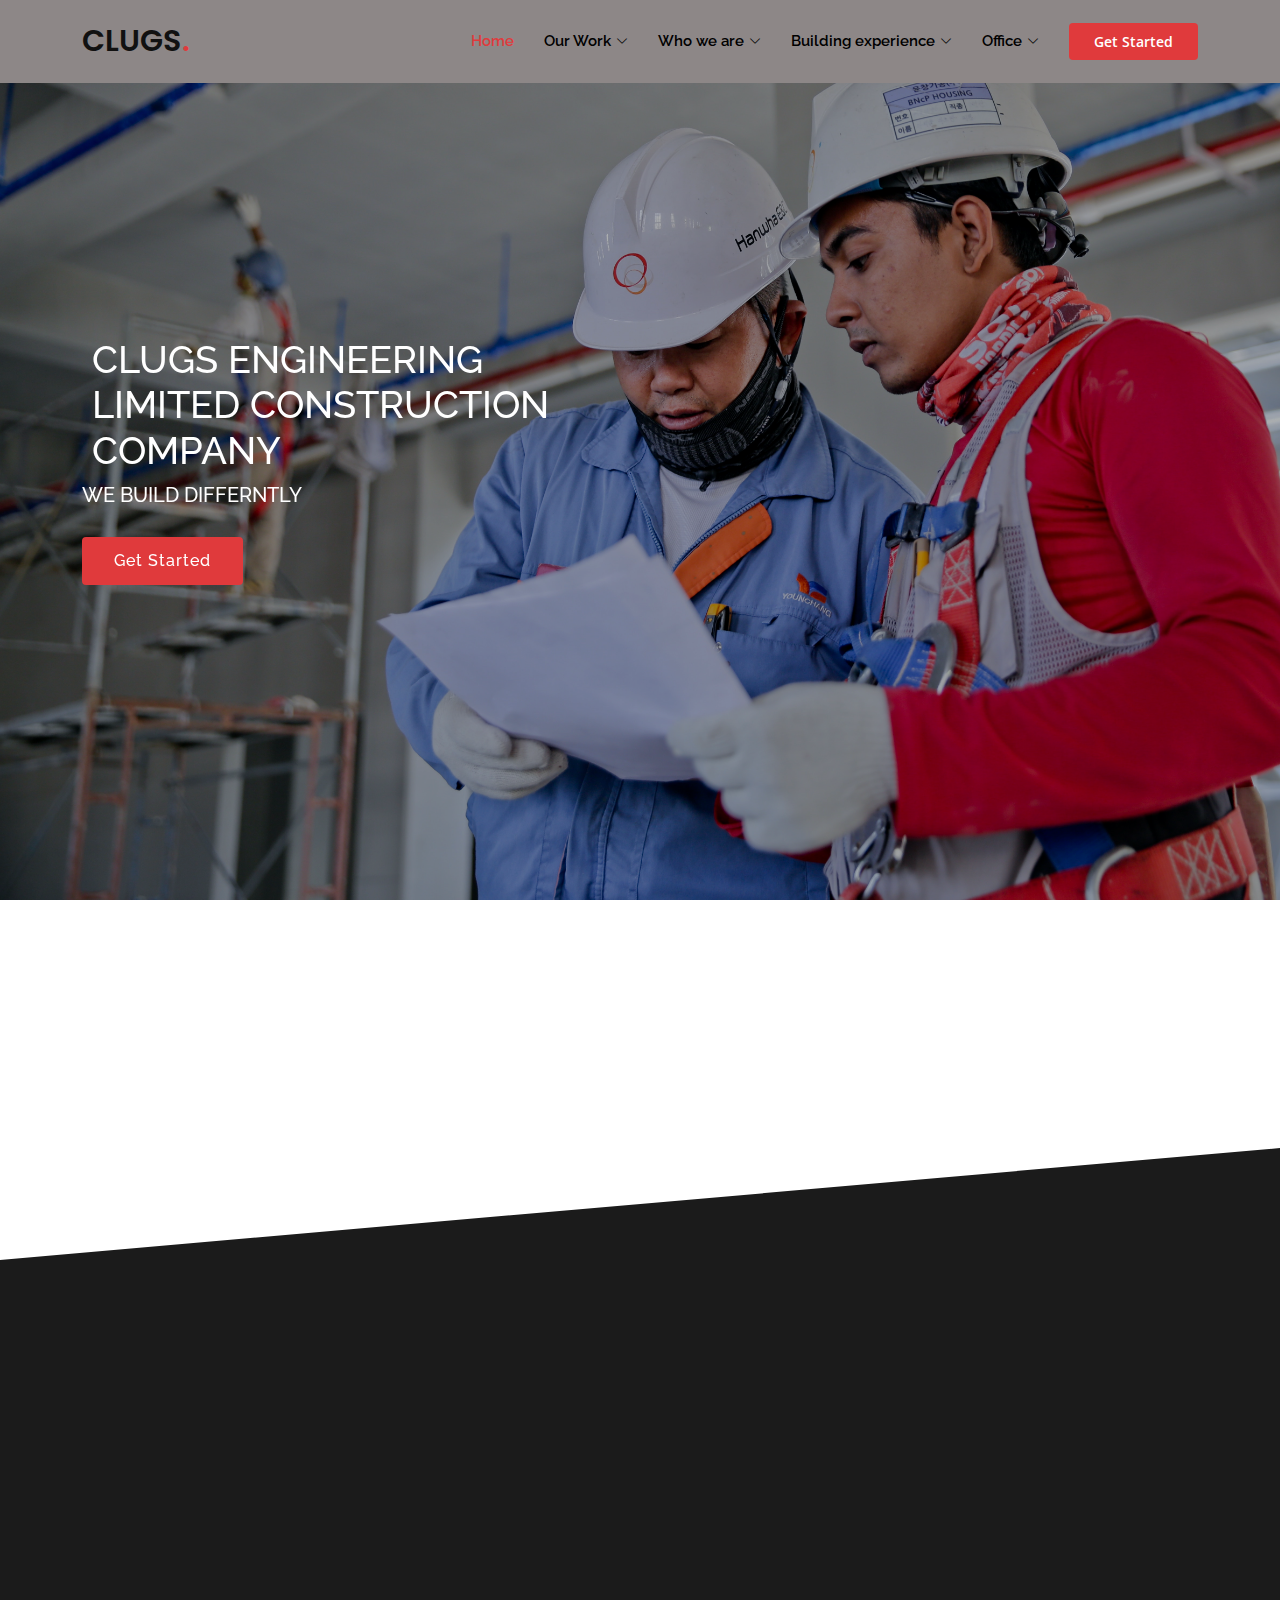
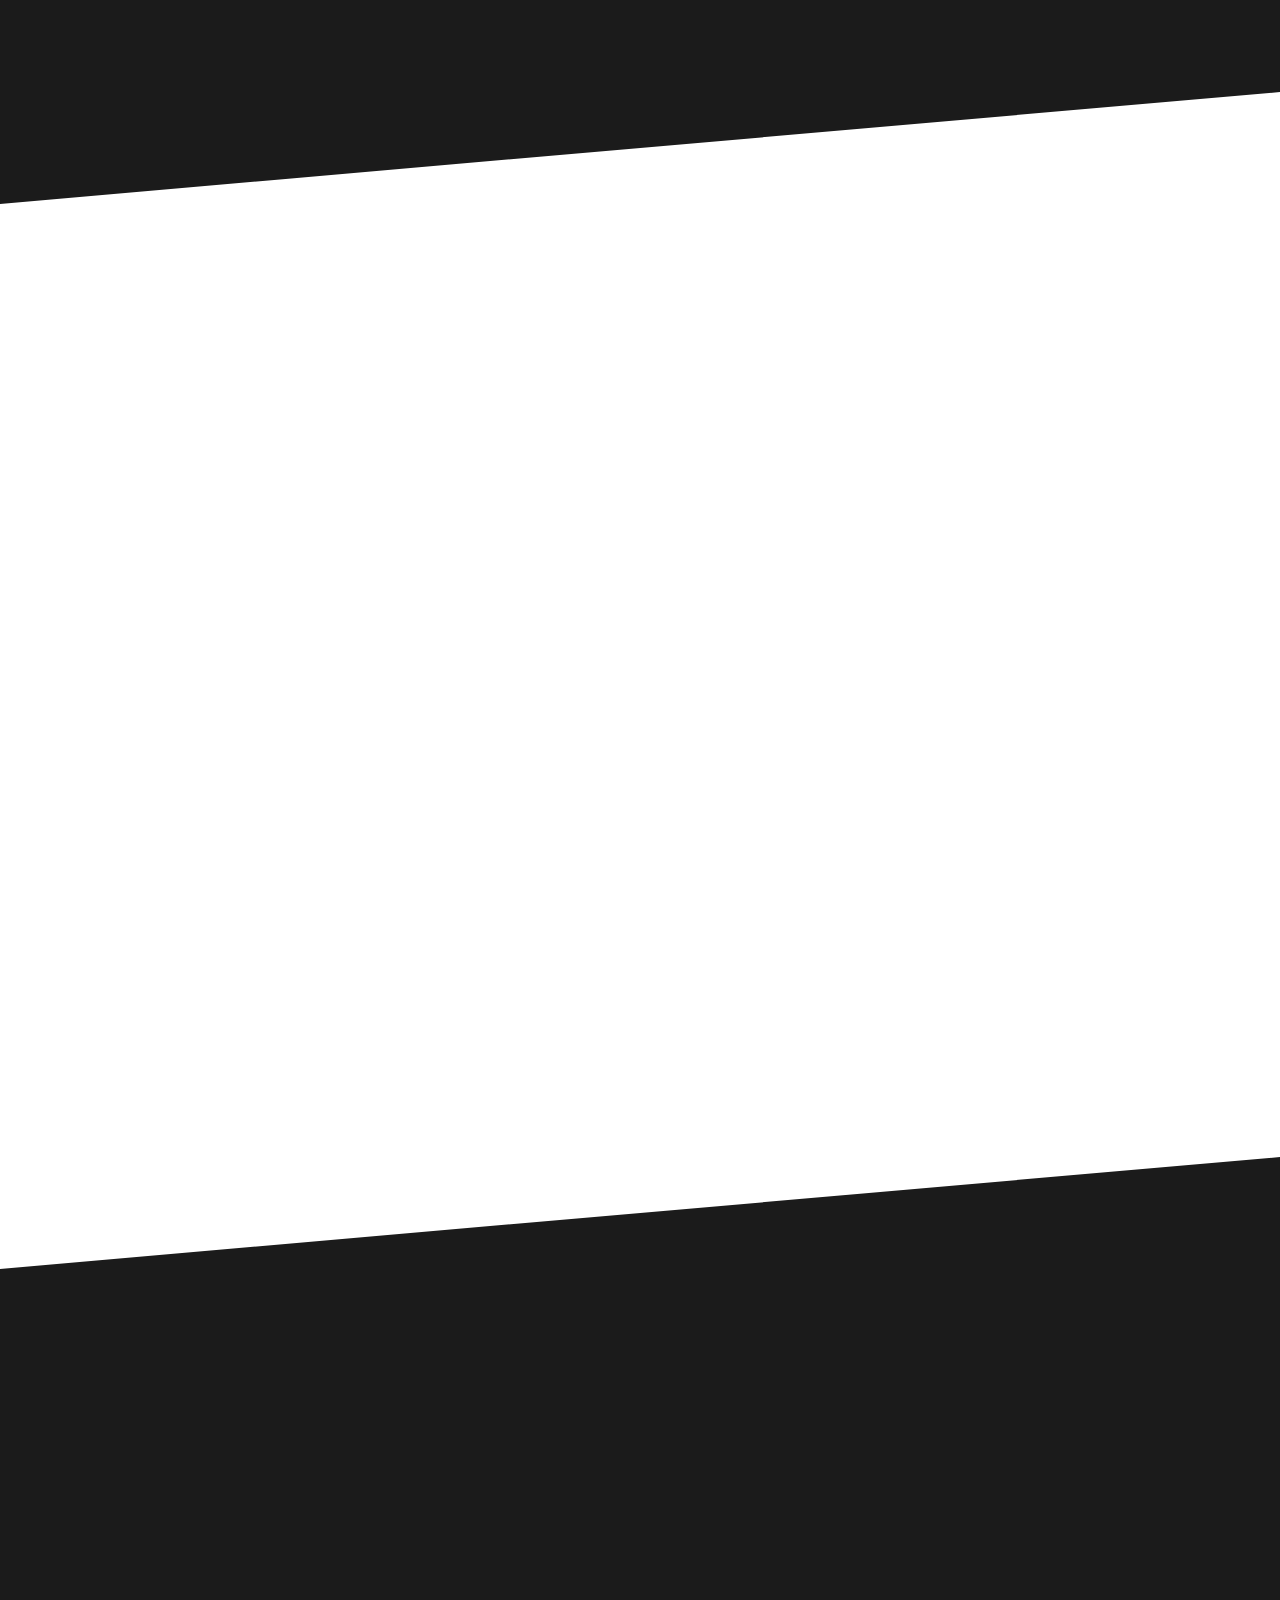
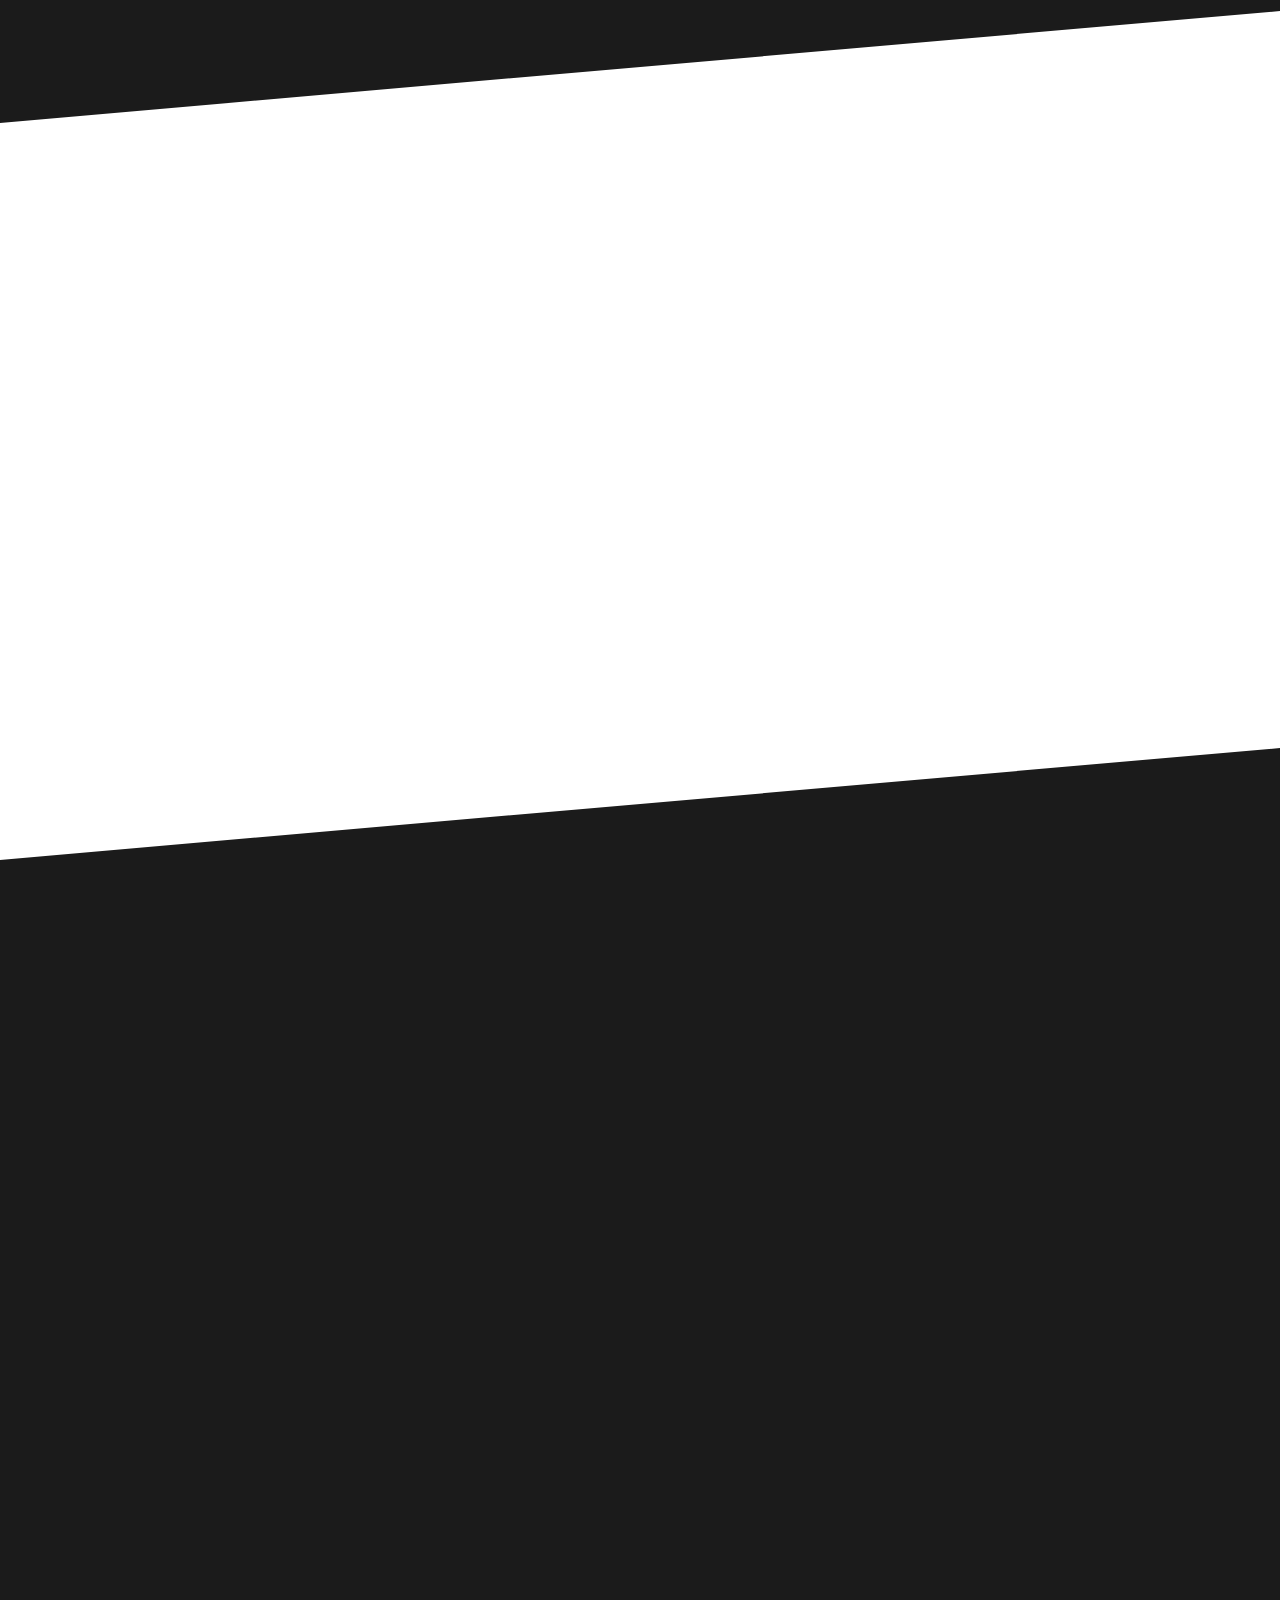
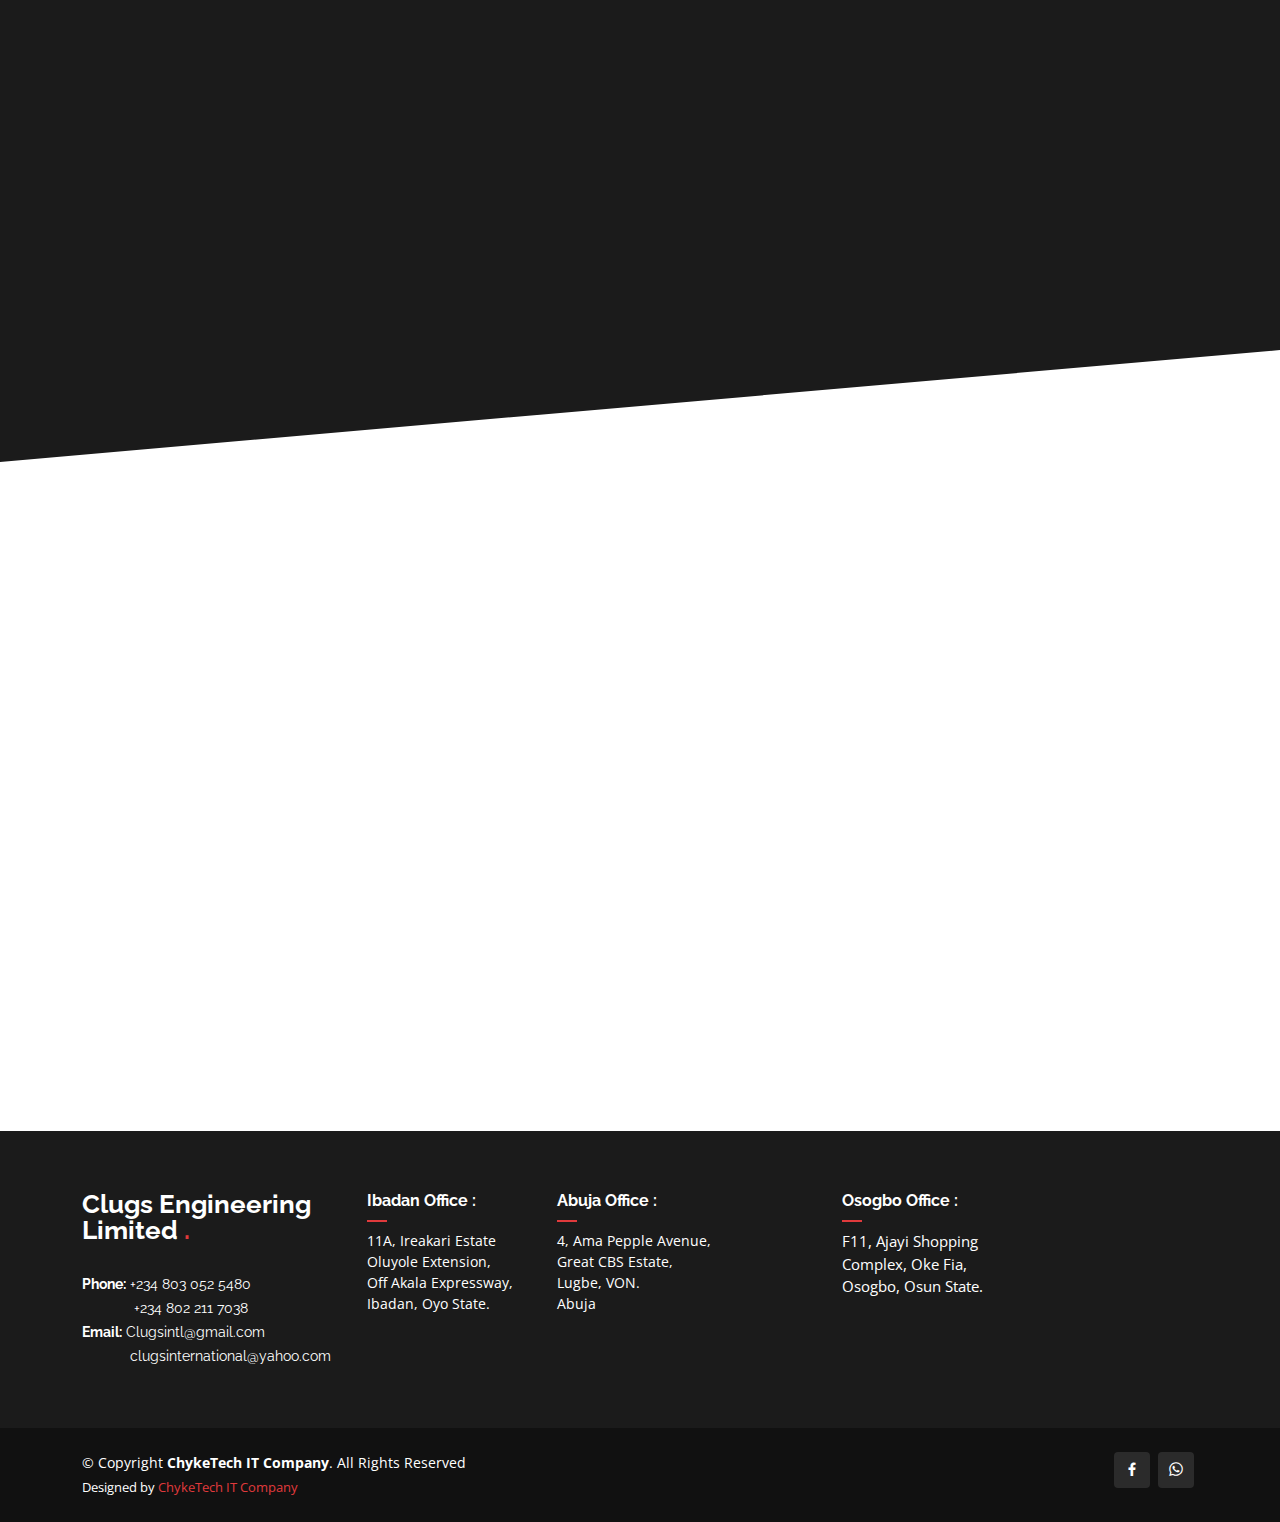
<file: index.html>
<!DOCTYPE html>
<html lang="en">

<head>
  <meta charset="utf-8">
  <meta content="width=device-width, initial-scale=1.0" name="viewport">

  <title>CLUGS</title>
  <meta content="" name="description">
  <meta content="" name="keywords">

  <!-- Favicons -->
  <link href="assets/img/favicon.png" rel="icon">
  <link href="assets/img/apple-touch-icon.png" rel="apple-touch-icon">
  <link rel="stylesheet" href="https://cdnjs.cloudflare.com/ajax/libs/font-awesome/6.1.1/css/all.min.css" integrity="sha512-KfkfwYDsLkIlwQp6LFnl8zNdLGxu9YAA1QvwINks4PhcElQSvqcyVLLD9aMhXd13uQjoXtEKNosOWaZqXgel0g==" crossorigin="anonymous" referrerpolicy="no-referrer" />

  <!-- Google Fonts -->
  <link href="https://fonts.googleapis.com/css?family=Open+Sans:300,300i,400,400i,600,600i,700,700i|Raleway:300,300i,400,400i,500,500i,600,600i,700,700i|Poppins:300,300i,400,400i,500,500i,600,600i,700,700i" rel="stylesheet">

  <!-- Vendor CSS Files -->
  <link href="assets/vendor/aos/aos.css" rel="stylesheet">
  <link href="assets/vendor/bootstrap/css/bootstrap.min.css" rel="stylesheet">
  <link href="assets/vendor/bootstrap-icons/bootstrap-icons.css" rel="stylesheet">
  <link href="assets/vendor/boxicons/css/boxicons.min.css" rel="stylesheet">
  <link href="assets/vendor/glightbox/css/glightbox.min.css" rel="stylesheet">
  <link href="assets/vendor/remixicon/remixicon.css" rel="stylesheet">
  <link href="assets/vendor/swiper/swiper-bundle.min.css" rel="stylesheet">

  <!-- Template Main CSS File -->
  <link href="assets/css/style.css" rel="stylesheet">

  <!-- =======================================================
  * Template Name: Presento - v3.7.0
  * Template URL: https://bootstrapmade.com/presento-bootstrap-corporate-template/
  * Author: BootstrapMade.com
  * License: https://bootstrapmade.com/license/
  ======================================================== -->
</head>

<body>

  <!-- ======= Header ======= -->
  <div class="font">
    <header id="header" class="fixed-top d-flex align-items-center">
      <div class="container d-flex align-items-center">
        <h1 class="logo me-auto"><a href="index.html">CLUGS<span>.</span></a></h1>
        <!-- Uncomment below if you prefer to use an image logo -->
        <!-- <a href="index.html" class="logo me-auto"><img src="assets/img/logo.png" alt=""></a>-->

        <nav id="navbar" class="navbar order-last order-lg-0">
          <ul>
            <li><a class="nav-link scrollto active" href="#hero">Home</a>
            
              <li class="dropdown"><a  href="#"><span>Our Work</span> <i class="bi bi-chevron-down"></i></a>
                <ul>
                  <li><a href="#portfolio">Portfolio</a></li>
                  <!-- <li><a href="#">Featured Job</a></li>
                  <li><a href="#">Recent Job</a></li> -->
                
                </ul>
              </li>
              <li class="dropdown"><a  href="#"><span>Who we are</span> <i class="bi bi-chevron-down"></i></a>
                <ul>
                  <li><a href="#about">History background</a></li>
                  <li><a href="#tabs">What we do</a></li>
                  <li><a href="#services">Staff portfolio</a></li>
                  <li><a href="#team">Meet the team</a></li>
                
                </ul>
              </li>
              <li class="dropdown"><a  href="blog.html"><span>Building experience</span> <i class="bi bi-chevron-down"></i></a>
                <ul>
                  <li><a href="blog.html #prec">Preconstruction</a></li>
                  <li><a href="blog.html #del">Delivery method</a></li>
                  <li><a href="blog.html #build">Building performance solution</a></li>
                  <li><a href="blog.html #safety">Safety</a></li>
                </ul>
              </li>
              <li class="dropdown"><a  href="#"><span>Office</span> <i class="bi bi-chevron-down"></i></a>
                <ul>
                  <li><a href="#contact">Location</a></li>
                  <li><a class="nav-link scrollto" href="#contact">Contact Us</a></li>
                
                </ul>
              </li>
            <!-- <li><a class="nav-link scrollto" href="#about">About</a></li>
            <li><a class="nav-link scrollto" href="#services">Services</a></li>
            <li><a class="nav-link scrollto " href="#portfolio">Portfolio</a></li>
            <li><a class="nav-link scrollto" href="#team">Team</a></li> -->
            <!-- <li class="dropdown"><a href="#"><span>Drop Down</span> <i class="bi bi-chevron-down"></i></a>
              <ul>
                <li><a href="#">Drop Down 1</a></li>
                <li class="dropdown"><a href="#"><span>Deep Drop Down</span> <i class="bi bi-chevron-right"></i></a>
                  <ul>
                    <li><a href="#">Deep Drop Down 1</a></li>
                    <li><a href="#">Deep Drop Down 2</a></li>
                    <li><a href="#">Deep Drop Down 3</a></li>
                    <li><a href="#">Deep Drop Down 4</a></li>
                    <li><a href="#">Deep Drop Down 5</a></li>
                  </ul>
                </li>
                <li><a href="#">Drop Down 2</a></li>
                <li><a href="#">Drop Down 3</a></li>
                <li><a href="#">Drop Down 4</a></li>
              </ul>
            </li> -->
          </ul>
          <i class="bi bi-list mobile-nav-toggle"></i>
        </nav><!-- .navbar -->

        <a href="#about" class="get-started-btn scrollto">Get Started</a>
      </div>
    </header><!-- End Header -->

    <!-- ======= Hero Section ======= -->
    <section id="hero" class="d-flex align-items-center">

      <div class="container" data-aos="zoom-out" data-aos-delay="100">
        <div class="row">
          <div class="col-xl-6">
            <h1>CLUGS ENGINEERING LIMITED CONSTRUCTION COMPANY</h1>
            <h2>WE BUILD DIFFERNTLY</h2>
            <a href="#about" class="btn-get-started scrollto">Get Started</a>
          </div>
        </div>
      </div>

    </section><!-- End Hero -->
  </div>

  <main id="main">

    <!-- ======= Clients Section ======= -->
    <section id="clients" class="clients">
      <div class="container" data-aos="zoom-in">

        <div class="clients-slider swiper">
          <div class="swiper-wrapper align-items-center">
            <div class="swiper-slide"><img src="assets/img/clients/png.jpg" class="img-fluid" alt=""></div>
            <div class="swiper-slide"><img src="assets/img/clients/client1-removebg-preview.png" class="img-fluid" alt=""></div>
            <div class="swiper-slide"><img src="assets/img/clients/client2.png" class="img-fluid" alt=""></div>
            <div class="swiper-slide"><img src="assets/img/clients/client3.png" class="img-fluid" alt=""></div>
            <div class="swiper-slide"><img src="assets/img/clients/client4.png" class="img-fluid" alt=""></div>
            <div class="swiper-slide"><img src="assets/img/clients/client5.png" class="img-fluid" alt=""></div>
            <div class="swiper-slide"><img src="assets/img/clients/client6.png" class="img-fluid" alt=""></div>
            <div class="swiper-slide"><img src="assets/img/clients/client7.svg" class="img-fluid" alt=""></div>
            <div class="swiper-slide"><img src="assets/img/clients/client8.png" class="img-fluid" alt=""></div>
            <div class="swiper-slide"><img src="assets/img/clients/client9-removebg-preview.png" class="img-fluid" alt=""></div>
            <div class="swiper-slide"><img src="assets/img/clients/client10-removebg-preview.png" class="img-fluid" alt=""></div>
          </div>
          <div class="swiper-pagination"></div>
        </div>

      </div>
    </section><!-- End Clients Section -->

    <!-- ======= About Section ======= -->
    <section id="about" class="about section-bg">
      <div class="container" data-aos="fade-up">

        <div class="who we are">
              <h2 class="hism" >Historical background</h2>
              <hr>
              <P><b>C</b>lugs International Limited is incorporated as a Private limited liability company in Nigeria, on the 12th day of July, 2013 with the incorporation number. RC 1128175 We are an engineering service provider cutting across engineering, physical planning, consultancy services, industrial engineering service, Construction and Procurement. <br></P>
              <p> CLUGS has earned a reputation of integrity through its relationships with clients. Our success stories have been based on the company's philosophy of amalgamating a unique blend of in-depth technical understanding across a multitude of technologies with a sharp focus on meeting business objectives and providing our clients with a satisfying Return on Investment, while dissolving business outages.
                The company, over the years whose activities cover road works, building works, water schemes, sewage schemes, equipment procurement etc. has effectively carried out the execution of various jobs to the satisfaction of our client. Our ability to complete all project within time schedule and to specification has gone a long way to enhance our reputation and to attest the competence of our project management personnel. <br></p>
                <p> We envision a quality service delivery process and culture that enable us to meet and exceed customer expectations in a safe and healthy environment, while actively involving and empowering all employees. This deliberate strategy aims to enhance our profitable growth and competitive edge.
                We handle various engineering projects and we provide the best services you can imagine at all times.
                </P>
                <hr>
        </div>

      </div>
    </section><!-- End About Section -->

    <!-- ======= Counts Section ======= -->
    <!-- <section id="counts" class="counts">
      <div class="container" data-aos="fade-up">

        <div class="row">

          <div class="col-lg-3 col-md-6">
            <div class="count-box">
              <i class="bi bi-emoji-smile"></i>
              <span data-purecounter-start="0" data-purecounter-end="232" data-purecounter-duration="1" class="purecounter"></span>
              <p>Happy Clients</p>
            </div>
          </div>

          <div class="col-lg-3 col-md-6 mt-5 mt-md-0">
            <div class="count-box">
              <i class="bi bi-journal-richtext"></i>
              <span data-purecounter-start="0" data-purecounter-end="521" data-purecounter-duration="1" class="purecounter"></span>
              <p>Projects</p>
            </div>
          </div>

          <div class="col-lg-3 col-md-6 mt-5 mt-lg-0">
            <div class="count-box">
              <i class="bi bi-headset"></i>
              <span data-purecounter-start="0" data-purecounter-end="1463" data-purecounter-duration="1" class="purecounter"></span>
              <p>Hours Of Support</p>
            </div>
          </div>

          <div class="col-lg-3 col-md-6 mt-5 mt-lg-0">
            <div class="count-box">
              <i class="bi bi-people"></i>
              <span data-purecounter-start="0" data-purecounter-end="15" data-purecounter-duration="1" class="purecounter"></span>
              <p>Hard Workers</p>
            </div>
          </div>

        </div>

      </div> -->
    </section><!-- End Counts Section -->

    <!-- ======= Tabs Section ======= -->
    <section id="tabs" class="tabs">
      <div class="container" data-aos="fade-up">
        <h2 id="whatwedo">WHAT WE DO</h2>
        <hr>
        <p>CLUGS ENGINEERING LIMITED, is involved in the execution of high quality jobs all over the Country. 
          As an experienced construction company, we can quote any job at competitive prices and prompt deliveries.
          We are also capable of supplying hard to find parts and accessories, our services are as sub sectioned as follows;	</p>
        <ul class="nav nav-tabs row d-flex">
          <li class="nav-item col-3">
            <a class="nav-link active show" data-bs-toggle="tab" data-bs-target="#tab-1">
              <i class="ri-gps-line"></i>
              <h4 class="d-none d-lg-block">BUILDING DEVELOPMENT</h4>
            </a>
          </li>
          <li class="nav-item col-3">
            <a class="nav-link" data-bs-toggle="tab" data-bs-target="#tab-2">
              <i class="ri-body-scan-line"></i>
              <h4 class="d-none d-lg-block">WATER RESOURCES DEVELOPMENT</h4>
            </a>
          </li>
          <li class="nav-item col-3">
            <a class="nav-link" data-bs-toggle="tab" data-bs-target="#tab-3">
              <i class="ri-sun-line"></i>
              <h4 class="d-none d-lg-block">CIVIL ENGINEERING & CONSTRUCTION</h4>
            </a>
          </li>
          <li class="nav-item col-3">
            <a class="nav-link" data-bs-toggle="tab" data-bs-target="#tab-4">
              <i class="ri-store-line"></i>
              <h4 class="d-none d-lg-block">OUR CLIENT</h4>
            </a>
          </li>
        </ul>
        <hr>

        <div class="tab-content">
          <div class="tab-pane active show" id="tab-1">
            <div class="row">
              <div class="col-lg-6 order-2 order-lg-1 mt-3 mt-lg-0" data-aos="fade-up" data-aos-delay="100">
                <h3>BUILDING DEVELOPMENT</h3><br>
                <ul>
                  <li><i class="fa fa-circle"></i>HOTEL CONSTRUCTION</li>
                  <li><i class="fa fa-circle"></i>OFFICE CONSTRUCTION</li>
                  <li><i class="fa fa-circle"></i>RESIDENTIAL BUILDIONG CONSTRUCTION
                  </li>
                  <li><i class="fa fa-circle"></i>CONSTRUCTION</i></li>
                  <li><i class="fa fa-circle"></i>EDUCATIONAL / RESEACH PURPOSE CONSTRUCTION
                  </i></li>
                </ul>
              </div>
              <div id="pg1" class="col-lg-6 order-1 order-lg-2 text-center" data-aos="fade-up" data-aos-delay="200">
                <img id="png" src="assets/img/tabs-1.jpeg" style="height:44vh; width:54vh;  " alt="" class="img-fluid">
                <img id="png1" src="assets/img/tabs11.jpeg" style="height: 44vh; width: 54vh;" alt="">
              </div>
            </div>
            <hr>
          </div>
          <div class="tab-pane" id="tab-2">
            <div class="row">
              <div class="col-lg-6 order-2 order-lg-1 mt-3 mt-lg-0">
                <h3>WATER RESOURCES <br> DEVELOPMENT</h3>
                <ul>
                  <li><i class="fa fa-circle"></i>Flood protection</li>
                  <li><i class="fa fa-circle"></i>Ground water development</li>
                  <li><i class="fa fa-circle"></i>Hydro morphological development</li>
                  <li><i class="fa fa-circle"></i>Hydro-morphological service & measure
                  </li>
                  <li><i class="fa fa-circle"></i>Community water supply construction</li>
                  <li><i class="fa fa-circle"></i>Water Sanitation & Hygiene (WASH)
                  </li>
                </ul>
              </div>
              <div id="pg2" class="col-lg-6 order-1 order-lg-2 text-center">
                <img id="png2" src="assets/img/tabs-2.jpeg" style="height: 44vh; width:54vh;" alt="" class="img-fluid">
                <img id="png3" src="assets/img/tabs-22.jpeg" style="height: 44vh; width:54vh;" alt="">
              </div>
            </div>
            <hr>
          </div>
      
          <div class="tab-pane" id="tab-3">
            <div class="row">
              <div class="col-lg-6 order-2 order-lg-1 mt-3 mt-lg-0">
                <h3>CIVIL ENGINEERING & <br> CONSTRUCTION</h3>
              
                <ul>
                  <li><i class="fa fa-circle"></i>Construction management</li>
                  <li><i class="fa fa-circle"></i>Architectural design </li>
                  <li><i class="fa fa-circle"></i>Structural design
                  </li>
                  <li><i class="fa fa-circle"></i>Identification/pre-feasibility</li>
                  <li><i class="fa fa-circle"></i>Environmental assessment</li>
                  <li><i class="fa fa-circle"></i>Bid preparation and evaluation
                  </li>
                </ul>
              </div>
              <div id="p" class="col-lg-6 order-1 order-lg-2 text-center">
                <img id="png4" src="assets/img/tab-3.jpeg" style="height: 44vh; width:54vh;" alt="" class="img-fluid">
                <img id="png5" src="assets/img/tab-33.jpeg"style="height: 44vh; width:54vh;" alt="">
                <!-- <img id="png6" src="assets/img/tab3.jpg"style="height: 44vh; width:54vh;" alt=""> -->
              </div>
            </div>
            <hr>
          </div>
          <div class="tab-pane" id="tab-4">
            <div class="row">
              <div class="col-lg-6 order-2 order-lg-1 mt-3 mt-lg-0">
                <h3>OUR CLIENTS</h3>
                <div class="client32">
                  <ul style="display: inline;">
                    <li><i class="fa fa-circle"></i>NIGERIA BOTTLING COMPANY[NBC]</li>                      <li><i class="fa fa-circle"></i>FCDA</li>
                    <li><i class="fa fa-circle"></i>COCA COLA </li>                                         <li><i class="fa fa-circle"></i>FIRST CITY MONUMENT BANK</li>
                    <li><i class="fa fa-circle"></i>KIMBERLY CLERK</li>                                     <li><i class="fa fa-circle"></i>PROCTER AND GAMBLE NIG LTD</li>
                    <li><i class="fa fa-circle"></i>LAFARGE</li>                                            <li><i class="fa fa-circle"></i>NIGERIAN TELEVISION AUTHORITY[NTA]</li>
                    <li><i class="fa fa-circle"></i>THE POLYTECHNIC IBADAN</li>                             <li><i class="fa fa-circle"></i>OYO STATE GOVERNMENT</li>
                   <li><i class="fa fa-circle"></i>MODIBBO ADAMA UNIVERSITY OF TECHNOLOGY YOLA</li>         <li><i class="fa fa-circle"></i>LAFARGE</li>
                  </ul>

                </div>
                
              </div>
            </div>
            <section id="clients" class="clients">
              <div class="container" data-aos="zoom-in">
        
                <div class="clients-slider swiper">
                  <div class="swiper-wrapper align-items-center">
                    <div class="swiper-slide"><img src="assets/img/clients/png.jpg" class="img-fluid" alt=""></div>
                    <div class="swiper-slide"><img src="assets/img/clients/client1-removebg-preview.png" class="img-fluid" alt=""></div>
                    <div class="swiper-slide"><img src="assets/img/clients/client2.png" class="img-fluid" alt=""></div>
                    <div class="swiper-slide"><img src="assets/img/clients/client3.png" class="img-fluid" alt=""></div>
                    <div class="swiper-slide"><img src="assets/img/clients/client4.png" class="img-fluid" alt=""></div>
                    <div class="swiper-slide"><img src="assets/img/clients/client5.png" class="img-fluid" alt=""></div>
                    <div class="swiper-slide"><img src="assets/img/clients/client6.png" class="img-fluid" alt=""></div>
                    <div class="swiper-slide"><img src="assets/img/clients/client7.svg" class="img-fluid" alt=""></div>
                    <div class="swiper-slide"><img src="assets/img/clients/client8.png" class="img-fluid" alt=""></div>
                    <div class="swiper-slide"><img src="assets/img/clients/client9-removebg-preview.png" class="img-fluid" alt=""></div>
                    <div class="swiper-slide"><img src="assets/img/clients/client10-removebg-preview.png" class="img-fluid" alt=""></div>
                  </div>
                  <div class="swiper-pagination"></div>
                </div>
        
              </div>
            </section>
          </div>
        </div>
      </div>
    </section><!-- End Tabs Section -->

    <!-- ======= Services Section ======= -->
    <section id="services" class="services section-bg ">
      <div class="container" data-aos="fade-up">

        <div class="section-title">
          <h2>STAFF PORTFOLIO</h2>
          <hr>
          <p>
            Clugs International Ltd maintains highly qualified and skilled personnel who are involved in the planning and execution of our various jobs. The curriculum vitae of some of our key personnel are briefly stated below:
            </p>
            <h5><b>Alao Olutosin – Managing Director/CEO </b></h5>
            <p>Engr. Alao, Olutosin O. graduated from Ladoke Akintola University of Technology Ogbomosho with a B. Tech degree in Electronic and Electrical Engineering. He proceeded to have his master’s in business administration MBA from Stanton University, California, USA.  He has over 14 years of construction planning and execution experience. He worked with TEC in Germany, specializing in construction work before moving back to Nigeria to work with Baker huges and now MD Clugs Intl Ltd. He is a member of the Nigeria society of engineers. 
            </p>
            <hr>
      </div>
    </section><!-- End Services Section -->

    <!-- ======= Portfolio Section ======= -->
    <section id="portfolio" class="portfolio">
      <div class="container" data-aos="fade-up">
        <div class="section-title">
          <h2>Portfolio</h2>
          <hr>
          <ul><p><h3>Our contruction experience</h3>
            <b>CLUGS</b> has earned a reputation of integrity through its relationships with clients. Our success stories have
            been based on the company's philosophy of amalgamation a unique blend of in-depth technical 
            understanding across a multitude of technologies with a sharp focus on meeting bussiness objectives 
            and providing our clients with a satisfying Return on Investment, while dissolving bussiness outages.
            </p><br>
            <p>We consistently rank as a top-tier builder and are recongnized as the best company to work for at local,regional
              and national levels. Our construction experience allows our team to manage with a customer-focused lens. We get to know our
              clients by asking questions that deepen our understanding so we can provide value-driven, smart solution. We strive to always deliver the best building experience and enhace the journey for our associates, clients, partners and 
              community.
            </p>
            <hr>
            <P><h3>What makes us different?</h3> We live our values. Deliver on promises. Faster genuine relationships. Build with top-notch performance.
               Staying true to whowe are, we deliver the best building experience for our client, partners nd community. Let's build.
            </P>
          </ul>
        </div>  
    </section><!-- End Portfolio Section -->

    <!-- ======= Testimonials Section =======
    <section id="testimonials" class="testimonials">
      <div class="container" data-aos="fade-up">
        <div class="section-title">
          <h2>Testimonials</h2>
          <p>Magnam dolores commodi suscipit. Necessitatibus eius consequatur ex aliquid fuga eum quidem. Sit sint consectetur velit. Quisquam quos quisquam cupiditate. Et nemo qui impedit suscipit alias ea.</p>
        </div>

        <div class="testimonials-slider swiper" data-aos="fade-up" data-aos-delay="100">
          <div class="swiper-wrapper">

            <div class="swiper-slide">
              <div class="testimonial-wrap">
                <div class="testimonial-item">
                  <img src="assets/img/testimonials/testimonials-1.jpg" class="testimonial-img" alt="">
                  <h3>Saul Goodman</h3>
                  <h4>Ceo &amp; Founder</h4>
                  <p>
                    <i class="bx bxs-quote-alt-left quote-icon-left"></i>
                    Proin iaculis purus consequat sem cure digni ssim donec porttitora entum suscipit rhoncus. Accusantium quam, ultricies eget id, aliquam eget nibh et. Maecen aliquam, risus at semper.
                    <i class="bx bxs-quote-alt-right quote-icon-right"></i>
                  </p>
                </div>
              </div> -->
            <!-- </div> End testimonial item

            <div class="swiper-slide">
              <div class="testimonial-wrap">
                <div class="testimonial-item">
                  <img src="assets/img/testimonials/testimonials-2.jpg" class="testimonial-img" alt="">
                  <h3>Sara Wilsson</h3>
                  <h4>Designer</h4>
                  <p>
                    <i class="bx bxs-quote-alt-left quote-icon-left"></i>
                    Export tempor illum tamen malis malis eram quae irure esse labore quem cillum quid cillum eram malis quorum velit fore eram velit sunt aliqua noster fugiat irure amet legam anim culpa.
                    <i class="bx bxs-quote-alt-right quote-icon-right"></i>
                  </p>
                </div>
              </div>
             </div>End testimonial item -->

            <!-- <div class="swiper-slide">
              <div class="testimonial-wrap">
                <div class="testimonial-item">
                  <img src="assets/img/testimonials/testimonials-3.jpg" class="testimonial-img" alt="">
                  <h3>Jena Karlis</h3>
                  <h4>Store Owner</h4>
                  <p>
                    <i class="bx bxs-quote-alt-left quote-icon-left"></i>
                    Enim nisi quem export duis labore cillum quae magna enim sint quorum nulla quem veniam duis minim tempor labore quem eram duis noster aute amet eram fore quis sint minim.
                    <i class="bx bxs-quote-alt-right quote-icon-right"></i>
                  </p>
                </div>
              </div>
            </div>End testimonial item -->

            <!-- <div class="swiper-slide">
              <div class="testimonial-wrap">
                <div class="testimonial-item">
                  <img src="assets/img/testimonials/testimonials-4.jpg" class="testimonial-img" alt="">
                  <h3>Matt Brandon</h3>
                  <h4>Freelancer</h4>
                  <p>
                    <i class="bx bxs-quote-alt-left quote-icon-left"></i>
                    Fugiat enim eram quae cillum dolore dolor amet nulla culpa multos export minim fugiat minim velit minim dolor enim duis veniam ipsum anim magna sunt elit fore quem dolore labore illum veniam.
                    <i class="bx bxs-quote-alt-right quote-icon-right"></i>
                  </p>
                </div>
              </div>
            </div>End testimonial item -->

            <!-- <div class="swiper-slide">
              <div class="testimonial-wrap">
                <div class="testimonial-item">
                  <img src="assets/img/testimonials/testimonials-5.jpg" class="testimonial-img" alt="">
                  <h3>John Larson</h3>
                  <h4>Entrepreneur</h4>
                  <p>
                    <i class="bx bxs-quote-alt-left quote-icon-left"></i>
                    Quis quorum aliqua sint quem legam fore sunt eram irure aliqua veniam tempor noster veniam enim culpa labore duis sunt culpa nulla illum cillum fugiat esse veniam culpa fore nisi cillum quid.
                    <i class="bx bxs-quote-alt-right quote-icon-right"></i>
                  </p>
                </div>
              </div>
            </div>< End testimonial item -->

          <!-- </div>
          <div class="swiper-pagination"></div>
        </div>

      </div> -->
    <!-- </section>End Testimonials Section -->

    <!-- ======= Pricing Section ======= -->
    <!-- <section id="pricing" class="pricing section-bg">
      <div class="container" data-aos="fade-up">

        <div class="section-title">
          <h2>Pricing</h2>
          <p>Magnam dolores commodi suscipit. Necessitatibus eius consequatur ex aliquid fuga eum quidem. Sit sint consectetur velit. Quisquam quos quisquam cupiditate. Et nemo qui impedit suscipit alias ea.</p>
        </div>

        <div class="row">

          <div class="col-lg-4 col-md-6">
            <div class="box" data-aos="fade-up" data-aos-delay="100">
              <h3>Free</h3>
              <h4><sup>$</sup>0<span> / month</span></h4>
              <ul>
                <li>Aida dere</li>
                <li>Nec feugiat nisl</li>
                <li>Nulla at volutpat dola</li>
                <li class="na">Pharetra massa</li>
                <li class="na">Massa ultricies mi</li>
              </ul>
              <div class="btn-wrap">
                <a href="#" class="btn-buy">Buy Now</a>
              </div>
            </div>
          </div>

          <div class="col-lg-4 col-md-6 mt-4 mt-md-0">
            <div class="box featured" data-aos="fade-up" data-aos-delay="200">
              <h3>Business</h3>
              <h4><sup>$</sup>19<span> / month</span></h4>
              <ul>
                <li>Aida dere</li>
                <li>Nec feugiat nisl</li>
                <li>Nulla at volutpat dola</li>
                <li>Pharetra massa</li>
                <li class="na">Massa ultricies mi</li>
              </ul>
              <div class="btn-wrap">
                <a href="#" class="btn-buy">Buy Now</a>
              </div>
            </div>
          </div>

          <div class="col-lg-4 col-md-6 mt-4 mt-lg-0">
            <div class="box" data-aos="fade-up" data-aos-delay="300">
              <h3>Developer</h3>
              <h4><sup>$</sup>29<span> / month</span></h4>
              <ul>
                <li>Aida dere</li>
                <li>Nec feugiat nisl</li>
                <li>Nulla at volutpat dola</li>
                <li>Pharetra massa</li>
                <li>Massa ultricies mi</li>
              </ul>
              <div class="btn-wrap">
                <a href="#" class="btn-buy">Buy Now</a>
              </div>
            </div>
          </div>

        </div>

      </div>
    </section>End Pricing Section -->

    <!-- ======= Frequently Asked Questions Section ======= -->
    <!-- <section id="faq" class="faq">
      <div class="container" data-aos="fade-up">

        <div class="section-title">
          <h2>Frequently Asked Questions</h2>
        </div>

        <ul class="faq-list accordion" data-aos="fade-up">

          <li>
            <a data-bs-toggle="collapse" class="collapsed" data-bs-target="#faq1">Non consectetur a erat nam at lectus urna duis? <i class="bx bx-chevron-down icon-show"></i><i class="bx bx-x icon-close"></i></a>
            <div id="faq1" class="collapse" data-bs-parent=".faq-list">
              <p>
                Feugiat pretium nibh ipsum consequat. Tempus iaculis urna id volutpat lacus laoreet non curabitur gravida. Venenatis lectus magna fringilla urna porttitor rhoncus dolor purus non.
              </p>
            </div>
          </li>

          <li>
            <a data-bs-toggle="collapse" data-bs-target="#faq2" class="collapsed">Feugiat scelerisque varius morbi enim nunc faucibus a pellentesque? <i class="bx bx-chevron-down icon-show"></i><i class="bx bx-x icon-close"></i></a>
            <div id="faq2" class="collapse" data-bs-parent=".faq-list">
              <p>
                Dolor sit amet consectetur adipiscing elit pellentesque habitant morbi. Id interdum velit laoreet id donec ultrices. Fringilla phasellus faucibus scelerisque eleifend donec pretium. Est pellentesque elit ullamcorper dignissim. Mauris ultrices eros in cursus turpis massa tincidunt dui.
              </p>
            </div>
          </li>

          <li>
            <a data-bs-toggle="collapse" data-bs-target="#faq3" class="collapsed">Dolor sit amet consectetur adipiscing elit pellentesque habitant morbi? <i class="bx bx-chevron-down icon-show"></i><i class="bx bx-x icon-close"></i></a>
            <div id="faq3" class="collapse" data-bs-parent=".faq-list">
              <p>
                Eleifend mi in nulla posuere sollicitudin aliquam ultrices sagittis orci. Faucibus pulvinar elementum integer enim. Sem nulla pharetra diam sit amet nisl suscipit. Rutrum tellus pellentesque eu tincidunt. Lectus urna duis convallis convallis tellus. Urna molestie at elementum eu facilisis sed odio morbi quis
              </p>
            </div>
          </li>

          <li>
            <a data-bs-toggle="collapse" data-bs-target="#faq4" class="collapsed">Ac odio tempor orci dapibus. Aliquam eleifend mi in nulla? <i class="bx bx-chevron-down icon-show"></i><i class="bx bx-x icon-close"></i></a>
            <div id="faq4" class="collapse" data-bs-parent=".faq-list">
              <p>
                Dolor sit amet consectetur adipiscing elit pellentesque habitant morbi. Id interdum velit laoreet id donec ultrices. Fringilla phasellus faucibus scelerisque eleifend donec pretium. Est pellentesque elit ullamcorper dignissim. Mauris ultrices eros in cursus turpis massa tincidunt dui.
              </p>
            </div>
          </li>

          <li>
            <a data-bs-toggle="collapse" data-bs-target="#faq5" class="collapsed">Tempus quam pellentesque nec nam aliquam sem et tortor consequat? <i class="bx bx-chevron-down icon-show"></i><i class="bx bx-x icon-close"></i></a>
            <div id="faq5" class="collapse" data-bs-parent=".faq-list">
              <p>
                Molestie a iaculis at erat pellentesque adipiscing commodo. Dignissim suspendisse in est ante in. Nunc vel risus commodo viverra maecenas accumsan. Sit amet nisl suscipit adipiscing bibendum est. Purus gravida quis blandit turpis cursus in
              </p>
            </div>
          </li>

          <li>
            <a data-bs-toggle="collapse" data-bs-target="#faq6" class="collapsed">Tortor vitae purus faucibus ornare. Varius vel pharetra vel turpis nunc eget lorem dolor? <i class="bx bx-chevron-down icon-show"></i><i class="bx bx-x icon-close"></i></a>
            <div id="faq6" class="collapse" data-bs-parent=".faq-list">
              <p>
                Laoreet sit amet cursus sit amet dictum sit amet justo. Mauris vitae ultricies leo integer malesuada nunc vel. Tincidunt eget nullam non nisi est sit amet. Turpis nunc eget lorem dolor sed. Ut venenatis tellus in metus vulputate eu scelerisque. Pellentesque diam volutpat commodo sed egestas egestas fringilla phasellus faucibus. Nibh tellus molestie nunc non blandit massa enim nec.
              </p>
            </div>
          </li>

        </ul>

      </div>
    </section>End Frequently Asked Questions Section -->

    <!-- ======= Team Section ======= -->
    <section id="team" class="team section-bg">
      <div class="container" data-aos="fade-up">

        <div class="section-title">
          <h2>MEET THE TEAM</h2>
          <!-- <p>Magnam dolores commodi suscipit. Necessitatibus eius consequatur ex aliquid fuga eum quidem. Sit sint consectetur velit. Quisquam quos quisquam cupiditate. Et nemo qui impedit suscipit alias ea.</p> -->
        </div>

        <div class="row">

          <div class="col-lg-3 col-md-6 d-flex align-items-stretch">
            <div class="member" data-aos="fade-up" data-aos-delay="100">
              <div class="member-img">
                <img style="height: 40vh; width:50vh;" src="assets/img/team/team4.jpg" class="img-fluid" alt="">
                <div class="social">
                  <a href=""><i class="bi bi-twitter"></i></a>
                  <a href=""><i class="bi bi-facebook"></i></a>
                  <a href=""><i class="bi bi-instagram"></i></a>
                  <a href=""><i class="bi bi-linkedin"></i></a>
                </div>
              </div>
              <div class="member-info">
                <h4>Alao Oluwatosin </h4>
               <b> <span>Managing Director</span></b>
              </div>
            </div>
          </div>

          <div class="col-lg-3 col-md-6 d-flex align-items-stretch">
            <div class="member" data-aos="fade-up" data-aos-delay="200">
              <div class="member-img">
                <img style="height: 40vh; width:50vh;" src="assets/img/team/team2.jpg" class="img-fluid" alt="">
                <div class="social">
                  <a href=""><i class="bi bi-twitter"></i></a>
                  <a href=""><i class="bi bi-facebook"></i></a>
                  <a href=""><i class="bi bi-instagram"></i></a>
                  <a href=""><i class="bi bi-linkedin"></i></a>
                </div>
              </div>
              <div class="member-info">
                <h4>Engineer Ogundoyin David</h4>
                <b><span>Designation: Site Manager</span></b>
              </div>
            </div>
          </div>

          <div class="col-lg-3 col-md-6 d-flex align-items-stretch">
            <div class="member" data-aos="fade-up" data-aos-delay="300">
              <div class="member-img">
                <img style="height: 40vh; width:50vh;" src="assets/img/team/team3.jpg" class="img-fluid" alt="">
                <div class="social">
                  <a href=""><i class="bi bi-twitter"></i></a>
                  <a href=""><i class="bi bi-facebook"></i></a>
                  <a href=""><i class="bi bi-instagram"></i></a>
                  <a href=""><i class="bi bi-linkedin"></i></a>
                </div>
              </div>
              <div class="member-info">
                <h4>Owolabi Oladapo</h4>
                <b><span>Company Accantant</span></b>
              </div>
            </div>
          </div>

          <div class="col-lg-3 col-md-6 d-flex align-items-stretch">
            <div class="member" data-aos="fade-up" data-aos-delay="400">
              <div class="member-img">
                <img style="height: 40vh; width:50vh;" src="assets/img/team/team1.jpg" class="img-fluid" alt="">
                <div class="social">
                  <a href=""><i class="bi bi-twitter"></i></a>
                  <a href=""><i class="bi bi-facebook"></i></a>
                  <a href=""><i class="bi bi-instagram"></i></a>
                  <a href=""><i class="bi bi-linkedin"></i></a>
                </div>
              </div>
              <div class="member-info">
                <h4>Ojekunle David</h4>
                <span>Product Manager</span>
              </div>
            </div>
          </div>
          <div class="col-lg-3 col-md-6 d-flex align-items-stretch">
            <div class="member" data-aos="fade-up" data-aos-delay="400">
              <div class="member-img">
                <img style="height: 40vh; width:50vh;" src="assets/img/team/team5.jpg" class="img-fluid" alt="">
                <div class="social">
                  <a href=""><i class="bi bi-twitter"></i></a>
                  <a href=""><i class="bi bi-facebook"></i></a>
                  <a href=""><i class="bi bi-instagram"></i></a>
                  <a href=""><i class="bi bi-linkedin"></i></a>
                </div>
              </div>
              <div class="member-info">
                <h4>Suaib Aruna</h4>
                <span>Bussiness Development Executive</span>
              </div>
            </div>
          </div>
          <div class="col-lg-3 col-md-6 d-flex align-items-stretch">
            <div class="member" data-aos="fade-up" data-aos-delay="400">
              <div class="member-img">
                <img style="height: 40vh; width:50vh;" src="assets/img/team/team6.jpg" class="img-fluid" alt="">
                <div class="social">
                  <a href=""><i class="bi bi-twitter"></i></a>
                  <a href=""><i class="bi bi-facebook"></i></a>
                  <a href=""><i class="bi bi-instagram"></i></a>
                  <a href=""><i class="bi bi-linkedin"></i></a>
                </div>
              </div>
              <div class="member-info">
                <h4>Omolola Durodola</h4>
                <span>Executive Director</span>
              </div>
            </div>
          </div>

        </div>

      </div>
    </section><!-- End Team Section -->

    <!-- ======= Contact Section ======= -->
    <section id="contact" class="contact">
      <div class="container" data-aos="fade-up">

        <div class="section-title">
          <h2>Location & Contact</h2>
          <!-- <p>Magnam dolores commodi suscipit. Necessitatibus eius consequatur ex aliquid fuga eum quidem. Sit sint consectetur velit. Quisquam quos quisquam cupiditate. Et nemo qui impedit suscipit alias ea.</p> -->
        </div>

        <div class="row" data-aos="fade-up" data-aos-delay="100">

          <div class="col-lg-6">

            <div class="row">
              <div class="col-md-12">
                <div class="info-box">
                  <i class="bx bx-map"></i>
                  <h3>Our Address</h3>
                  <p>Ibadan Office
                    11A, Ireakari Estate
                    Oluyole Extension,
                    Off Akala Expressway,
                    Ibadan, Oyo State.
                    </p>
                </div>
              </div>
              <div class="col-md-6">
                <div class="info-box mt-4">
                  <i class="bx bx-envelope"></i>
                  <h3>Email Us</h3>
                  <p>Clugsintl@gmail.com <br>
                    clugsinternational@yahoo.com</p>
                </div>
              </div>
              <div class="col-md-6">
                <div class="info-box mt-4">
                  <i class="bx bx-phone-call"></i>
                  <h3>Contact Us</h3>
                  <p>+234 803 052 5480 <br>
                    +234 802 211 7038</p>
                </div>
              </div>
            </div>

          </div>

          <div class="col-lg-6">
            <form action="forms/contact.php" method="post" role="form" class="php-email-form">
              <div class="row">
                <div class="col form-group">
                  <input type="text" name="name" class="form-control" id="name" placeholder="Your Name" required>
                </div>
                <div class="col form-group">
                  <input type="email" class="form-control" name="email" id="email" placeholder="Your Email" required>
                </div>
              </div>
              <div class="form-group">
                <input type="text" class="form-control" name="subject" id="subject" placeholder="Subject" required>
              </div>
              <div class="form-group">
                <textarea class="form-control" name="message" rows="5" placeholder="Message" required></textarea>
              </div>
              <div class="my-3">
                <div class="loading">Loading</div>
                <div class="error-message"></div>
                <div class="sent-message">Your message has been sent. Thank you!</div>
              </div>
              <div class="text-center"><button type="submit">Send Message</button></div>
            </form>
          </div>

        </div>

      </div>
    </section><!-- End Contact Section -->

  </main><!-- End #main -->

  <!-- ======= Footer ======= -->
  <footer id="footer">

    <div class="footer-top">
      <div class="container">
        <div class="row">
          <div class="col-lg-3 col-md-6 footer-contact">
            <h3>Clugs Engineering Limited <span>.</span></h3><br>
            <p>
              <strong>Phone:</strong> +234 803 052 5480 <br>
              &nbsp; &nbsp; &nbsp;&nbsp;&nbsp;&nbsp;&nbsp;&nbsp;&nbsp;&nbsp; +234 802 211 7038
              <br>
              <strong>Email:</strong> Clugsintl@gmail.com <br>
              &nbsp; &nbsp; &nbsp;&nbsp;&nbsp;&nbsp;&nbsp;&nbsp;&nbsp;&nbsp;clugsinternational@yahoo.com
              <br>
            </p>
          </div>

          <div class="col-lg-2 col-md-6 footer-links">
            <h4>Ibadan Office :</h4>
            11A, Ireakari Estate <br>
            Oluyole Extension,<br>
            Off Akala Expressway,<br>
            Ibadan, Oyo State.            
          </div>

          <div class="col-lg-3 col-md-6 footer-links">
            <h4>Abuja Office :</h4>
            4, Ama Pepple Avenue,<br>
            Great CBS Estate,<br>
            Lugbe, VON.<br>
            Abuja
            
          </div>

          <div class="col-lg-4 col-md-6 footer-newsletter">
            <h4>Osogbo Office :</h4>
            F11, Ajayi Shopping <br>
            Complex, Oke Fia,<br>
            Osogbo, Osun State.
            
          </div>

        </div>
        </div>
      </div>
    </div>

    <div class="container d-md-flex py-4">

      <div class="me-md-auto text-center text-md-start">
        <div class="copyright">
          &copy; Copyright <strong><span>ChykeTech IT Company</span></strong>. All Rights Reserved
        </div>
        <div class="credits">
          <!-- All the links in the footer should remain intact. -->
          <!-- You can delete the links only if you purchased the pro version. -->
          <!-- Licensing information: https://bootstrapmade.com/license/ -->
          <!-- Purchase the pro version with working PHP/AJAX contact form: https://bootstrapmade.com/presento-bootstrap-corporate-template/ -->
          Designed by <a href="https://Chyketech.com/">ChykeTech IT Company</a>
        </div>
      </div>
      <div class="social-links text-center text-md-end pt-3 pt-md-0">
        <!-- <a href="#" class="twitter"><i class="bx bxl-twitter"></i></a> -->
        <a href="https://web.facebook.com/ChykeTechPro" class="facebook"><i class="bx bxl-facebook"></i></a>
        <a href="https://wa.me/qr/GJDZ7NJVFCBQ01" class="instagram"><i class="bx bxl-whatsapp"></i></a>
        <!-- <a href="#" class="google-plus"><i class="bx bxl-skype"></i></a> -->
        <!-- <a href="#" class="linkedin"><i class="bx bxl-linkedin"></i></a> -->
      </div>
    </div>
  </footer><!-- End Footer -->

  <a href="#" class="back-to-top d-flex align-items-center justify-content-center"><i class="bi bi-arrow-up-short"></i></a>

  <!-- Vendor JS Files -->
  <script src="assets/vendor/purecounter/purecounter.js"></script>
  <script src="assets/vendor/aos/aos.js"></script>
  <script src="assets/vendor/bootstrap/js/bootstrap.bundle.min.js"></script>
  <script src="assets/vendor/glightbox/js/glightbox.min.js"></script>
  <script src="assets/vendor/isotope-layout/isotope.pkgd.min.js"></script>
  <script src="assets/vendor/swiper/swiper-bundle.min.js"></script>
  <script src="assets/vendor/php-email-form/validate.js"></script>

  <!-- Template Main JS File -->
  <script src="assets/js/main.js"></script>

</body>

</html>
</file>
<file: assets/css/style.css>
/**
* Template Name: Presento - v3.7.0
* Template URL: https://bootstrapmade.com/presento-bootstrap-corporate-template/
* Author: BootstrapMade.com
* License: https://bootstrapmade.com/license/
*/

/*--------------------------------------------------------------
# General
--------------------------------------------------------------*/
/* .font{
 background: url("../img/home1.jpg");
 backdrop-filter: blur(none);
 background-size: cover;
 width: 100%;
 height:100vh;
}
.font:before{
  content: "";
  background: rgba(0, 0, 0, 0.6);
  position: absolute;
  bottom: 0;
  top: 0;
  left: 0;
  right: 0;
} */
body {
  font-family: "Open Sans", sans-serif;
  color: #444444;
}

a {
  color: #e03a3c;
  text-decoration: none;
}

a:hover {
  color: #e76668;
  text-decoration: none;
}

h1, h2, h3, h4, h5, h6 {
  font-family: "Raleway", sans-serif;
}

/*--------------------------------------------------------------
# Back to top button
--------------------------------------------------------------*/
.back-to-top {
  position: fixed;
  visibility: hidden;
  opacity: 0;
  right: 15px;
  bottom: 15px;
  z-index: 996;
  background: #e03a3c;
  width: 40px;
  height: 40px;
  border-radius: 4px;
  transition: all 0.4s;
}
.back-to-top i {
  font-size: 28px;
  color: #fff;
  line-height: 0;
}
.back-to-top:hover {
  background: #e65d5f;
  color: rgb(122, 75, 75);
}
.back-to-top.active {
  visibility: visible;
  opacity: 1;
}

/*--------------------------------------------------------------
# Disable aos animation delay on mobile devices
--------------------------------------------------------------*/
@media screen and (max-width: 768px) {
  [data-aos-delay] {
    transition-delay: 0 !important;
  }
}
/*--------------------------------------------------------------
# Header
--------------------------------------------------------------*/
#header {
  background: rgb(141, 135, 135);
  transition: all 0.7s;
  z-index: 997;
  padding: 20px 0;
}
#header.header-scrolled {
  padding: 12px 0;
  box-shadow: 0px 2px 15px rgba(0, 0, 0, 0.1);
}
#header .logo {
  font-size: 30px;
  margin: 0;
  padding: 0;
  font-weight: 600;
  font-family: "Poppins", sans-serif;
}
#header .logo a {
  color: #111111;
}
#header .logo a span {
  color: #e03a3c;
}
#header .logo img {
  max-height: 40px;
}

/*--------------------------------------------------------------
# Get Startet Button
--------------------------------------------------------------*/
.get-started-btn {
  margin-left: 30px;
  background: #e03a3c;
  color: #fff;
  border-radius: 4px;
  padding: 8px 25px;
  white-space: nowrap;
  transition: 0.3s;
  font-size: 14px;
  font-weight: 600;
  display: inline-block;
}
.get-started-btn:hover {
  background: #111111;
  color: #fff;
}
@media (max-width: 992px) {
  .get-started-btn {
    margin: 0 15px 0 0;
    padding: 6px 18px;
  }
}

/*--------------------------------------------------------------
# Navigation Menu
--------------------------------------------------------------*/
/**
* Desktop Navigation 
*/
.navbar {
  padding: 0;
}
.navbar ul {
  margin: 0;
  padding: 0;
  display: flex;
  list-style: none;
  align-items: center;
}
.navbar li {
  position: relative;
}
.navbar a, .navbar a:focus {
  display: flex;
  align-items: center;
  justify-content: space-between;
  padding: 10px 0 10px 30px;
  font-family: "Raleway", sans-serif;
  font-size: 15px;
  font-weight: 600;
  color: black;
  white-space: nowrap;
  transition: 0.3s;
}
.navbar a i, .navbar a:focus i {
  font-size: 12px;
  line-height: 0;
  margin-left: 5px;
}
.navbar a:hover, .navbar .active, .navbar .active:focus, .navbar li:hover > a {
  color: #e03a3c;
}
.navbar .dropdown ul {
  display: block;
  position: absolute;
  left: 30px;
  top: calc(100% + 30px);
  margin: 0;
  padding: 10px 0;
  z-index: 99;
  opacity: 0;
  visibility: hidden;
  background: #fff;
  box-shadow: 0px 0px 30px rgba(127, 137, 161, 0.25);
  transition: 0.3s;
}
.navbar .dropdown ul li {
  min-width: 200px;
}
.navbar .dropdown ul a {
  padding: 10px 20px;
  font-size: 14px;
}
.navbar .dropdown ul a i {
  font-size: 12px;
}
.navbar .dropdown ul a:hover, .navbar .dropdown ul .active:hover, .navbar .dropdown ul li:hover > a {
  color: #e03a3c;
}
.navbar .dropdown:hover > ul {
  opacity: 1;
  top: 100%;
  visibility: visible;
}
.navbar .dropdown .dropdown ul {
  top: 0;
  left: calc(100% - 30px);
  visibility: hidden;
}
.navbar .dropdown .dropdown:hover > ul {
  opacity: 1;
  top: 0;
  left: 100%;
  visibility: visible;
}
@media (max-width: 1366px) {
  .navbar .dropdown .dropdown ul {
    left: -90%;
  }
  .navbar .dropdown .dropdown:hover > ul {
    left: -100%;
  }
}

/**
* Mobile Navigation 
*/
.mobile-nav-toggle {
  color: #111111;
  font-size: 28px;
  cursor: pointer;
  display: none;
  line-height: 0;
  transition: 0.5s;
}
.mobile-nav-toggle.bi-x {
  color: #fff;
}

@media (max-width: 991px) {
  .mobile-nav-toggle {
    display: block;
  }

  .navbar ul {
    display: none;
  }
}
.navbar-mobile {
  position: fixed;
  overflow: hidden;
  top: 0;
  right: 0;
  left: 0;
  bottom: 0;
  background: rgba(0, 0, 0, 0.9);
  transition: 0.3s;
  z-index: 999;
}
.navbar-mobile .mobile-nav-toggle {
  position: absolute;
  top: 15px;
  right: 15px;
}
.navbar-mobile ul {
  display: block;
  position: absolute;
  top: 55px;
  right: 15px;
  bottom: 15px;
  left: 15px;
  padding: 10px 0;
  background-color: #fff;
  overflow-y: auto;
  transition: 0.3s;
}
.navbar-mobile a, .navbar-mobile a:focus {
  padding: 10px 20px;
  font-size: 15px;
  color: #111111;
}
.navbar-mobile a:hover, .navbar-mobile .active, .navbar-mobile li:hover > a {
  color: #e03a3c;
}
.navbar-mobile .getstarted, .navbar-mobile .getstarted:focus {
  margin: 15px;
}
.navbar-mobile .dropdown ul {
  position: static;
  display: none;
  margin: 10px 20px;
  padding: 10px 0;
  z-index: 99;
  opacity: 1;
  visibility: visible;
  background: #fff;
  box-shadow: 0px 0px 30px rgba(127, 137, 161, 0.25);
}
.navbar-mobile .dropdown ul li {
  min-width: 200px;
}
.navbar-mobile .dropdown ul a {
  padding: 10px 20px;
}
.navbar-mobile .dropdown ul a i {
  font-size: 12px;
}
.navbar-mobile .dropdown ul a:hover, .navbar-mobile .dropdown ul .active:hover, .navbar-mobile .dropdown ul li:hover > a {
  color: #e03a3c;
}
.navbar-mobile .dropdown > .dropdown-active {
  display: block;
}
@media(max-width: 768px){
#png{
  border-radius: 10px;
  margin-right: 330px;
  margin-left: 250px;
}
}
@media(max-width: 500px){
#pg{
  border-radius: 10px;
  margin-right: 330px;
  margin-left: 250px;
}
}
@media(max-width: 768px){
#png1{
  border-radius: 10px;
  margin-right: 330px;
  margin-left: 250px;
}
}
@media(max-width: 500px){
#pg1{
  border-radius: 10px;
  margin-right: 330px;
  margin-left: 250px;
}
}
.client32{
  /* -moz-column-count: 2;
  -moz-column-gap: 300px;
  -moz-column-fill: initial ;
  -webkit-column-count: 2;
  -webkit-column-gap: 300px;
  -webkit-column-fill: initial;
  column-count: 2;
  column-gap: 200px;
  column-fill: var(); */
  display: inline;

}

/*--------------------------------------------------------------
# Hero Section
--------------------------------------------------------------*/
#hero {
  width: 100%;
  height:100vh;
  background: url("../img/home1.jpg");
  background-size: cover;
  position: relative;
  padding-top: 82px;
}
#hero:before {
  content: "";
  background: rgba(0, 0, 0, 0.3);
  position: absolute;
  bottom: 0;
  top: 0;
  left: 0;
  right: 0;
}
#hero h1 {
  margin:0 10px 0;
  font-size: 38px;
  font-weight: 00;
  color: #fff;
}
#hero h2 {
  color: #fff;
  margin: 10px 0 0 0;
  font-size: 20px;
}
#hero .btn-get-started {
  font-family: "Raleway", sans-serif;
  font-weight: 500;
  font-size: 16px;
  letter-spacing: 1px;
  display: inline-block;
  padding: 10px 30px;
  border-radius: 4px;
  transition: 0.5s;
  margin-top: 30px;
  color: #fff;
  background: #e03a3c;
  border: 2px solid #e03a3c;
}
#hero .btn-get-started:hover {
  background: transparent;
  border-color: #fff;
}
@media (max-width: 768px) {
  #hero {
    text-align: center;
    padding-top: 58px;
    background-position: center;
  }
  #hero h1 {
    font-size: 28px;
  }
  #hero h2 {
    font-size: 18px;
    line-height: 24px;
  }
}

@media (max-height: 500px) {
  #hero {
    background-position: center;
    height: 120vh;
  }
}
#png{
  border-radius: 10px;
  margin-right: 330px;
  margin-left: 250px;
}
#png1{
  border-radius: 10px;
  margin-left: -120px;
  margin-right: 490px;
  margin-top: -310px;
}
#png2{
  border-radius: 10px;
  margin-right: 330px;
  margin-left: 250px;
}
#png3{
  border-radius: 10px;
  margin-left: -120px;
  margin-right: 490px;
  margin-top: -310px;
}
#png4{
  border-radius: 10px;
  margin-right: 330px;
  margin-left: 250px;
}
#png5{
  border-radius: 10px;
  margin-left: -120px;
  margin-right: 490px;
  margin-top: -310px;
}
.columns{
  width: 150px;
  column-count: 2;
}
/* #png6{
  border-radius: 10px;
} */
  /*--------------------------------------------------------------
# Sections General
--------------------------------------------------------------*/
section {
  padding: 60px 0;
  overflow: hidden;
  position: relative;
}

.section-title {
  text-align: center;
  padding-bottom: 30px;
  position: relative;
}
.section-title h2 {
  font-size: 32px;
  font-weight: bold;
  text-transform: uppercase;
  margin-bottom: 20px;
  padding-bottom: 20px;
  position: relative;
}
.section-title h2::after {
  content: "";
  position: absolute;
  display: block;
  width: 50px;
  height: 3px;
  background: #e03a3c;
  bottom: 0;
  left: calc(50% - 25px);
}
.section-title p {
  margin-bottom: 0;
}

.section-bg {
  padding: 120px 0;
  color: #fff;
}
.section-bg:before {
  content: "";
  background: #1b1b1b;
  position: absolute;
  bottom: 60px;
  top: 60px;
  left: 0;
  right: 0;
  transform: skewY(-5deg);
}

/*--------------------------------------------------------------
# Breadcrumbs
--------------------------------------------------------------*/
.breadcrumbs {
  padding: 15px 0;
  background: #2b2b2b;
  min-height: 40px;
  margin-top: 82px;
  color: #fff;
}
.breadcrumbs h2 {
  font-size: 28px;
  font-weight: 500;
}
.breadcrumbs ol {
  display: flex;
  flex-wrap: wrap;
  list-style: none;
  padding: 0 0 10px 0;
  margin: 0;
  font-size: 14px;
}
.breadcrumbs ol a {
  color: #aaaaaa;
}
.breadcrumbs ol a:hover {
  color: #fff;
  transition: 0.3s;
}
.breadcrumbs ol li + li {
  padding-left: 10px;
}
.breadcrumbs ol li + li::before {
  display: inline-block;
  padding-right: 10px;
  color: #e03a3c;
  content: "/";
}

/*--------------------------------------------------------------
# Clients
--------------------------------------------------------------*/
.clients .swiper-pagination {
  margin-top: 20px;
  position: relative;
}
.clients .swiper-pagination .swiper-pagination-bullet {
  width: 12px;
  height: 12px;
  background-color: #fff;
  opacity: 1;
  border: 1px solid #e03a3c;
}
.clients .swiper-pagination .swiper-pagination-bullet-active {
  background-color: #e03a3c;
}
.clients .swiper-slide img {
  opacity: 0.5;
  transition: 0.3s;
  filter: grayscale(100);
}
.clients .swiper-slide img:hover {
  opacity: 1;
  filter: none;
}

/*--------------------------------------------------------------
# About
--------------------------------------------------------------*/
.about .container {
  position: relative;
  z-index: 10;
}
#about .container h2{
margin-left: 10vh;
transition: 0.3s;
}
#about .container h2 a:hover{
  text-decoration: underline;
  color: #e03a3c;
}
.about .content {
  padding: 30px 30px 30px 0;
}
.about .content h3 {
  font-weight: 700;
  font-size: 34px;
  margin-bottom: 5px;
}
.about .content p {
  margin-bottom: 30px;
}
.about .content .about-btn {
  padding: 8px 30px 9px 30px;
  color: #fff;
  border-radius: 50px;
  transition: 0.3s;
  text-transform: uppercase;
  font-weight: 600;
  font-size: 13px;
  display: inline-flex;
  align-items: center;
  border: 2px solid #e03a3c;
}
.about .content .about-btn i {
  font-size: 16px;
  padding-left: 5px;
}
.about .content .about-btn:hover {
  background: #e35052;
  background: #e03a3c;
}
.about .icon-boxes .icon-box {
  margin-top: 30px;
}
.about .icon-boxes .icon-box i {
  font-size: 40px;
  color: #e03a3c;
  margin-bottom: 10px;
}
.about .icon-boxes .icon-box h4 {
  font-size: 20px;
  font-weight: 700;
  margin: 0 0 10px 0;
}
.about .icon-boxes .icon-box p {
  font-size: 15px;
  color: #848484;
}
@media (max-width: 120px) {
  .hism {
    text-align: center;
  }
  h2{
    text-align: center;
  }
}
@media (max-width: 500px) {
  .hism {
    text-align: center;
    align-items: center;
  }
  h2{
    text-align: center;
    align-items: center;
  }
}
@media (max-width: 990px) {
  .hism {
  text-align: center;
  align-items: center;
  }
  h2{
    text-align: center;
    align-items: center;
  }
}
@media (max-width: 500px) {
  .hism {
    text-align: center;
    align-items: center;
  }
  h2{
    text-align: center;
    align-items: center;
  }
}
/*--------------------------------------------------------------
# Counts
--------------------------------------------------------------*/
.counts {
  padding-top: 80px;
}
.counts .count-box {
  padding: 30px 30px 25px 30px;
  width: 100%;
  position: relative;
  text-align: center;
  box-shadow: 0px 2px 35px rgba(0, 0, 0, 0.06);
  border-radius: 4px;
}
.counts .count-box i {
  position: absolute;
  width: 54px;
  height: 54px;
  top: -27px;
  left: 50%;
  transform: translateX(-50%);
  font-size: 24px;
  background: #fff;
  color: #e03a3c;
  border-radius: 50px;
  border: 2px solid #fff;
  box-shadow: 0px 2px 25px rgba(0, 0, 0, 0.1);
  display: inline-flex;
  align-items: center;
  justify-content: center;
}
.counts .count-box span {
  font-size: 36px;
  display: block;
  font-weight: 700;
  color: #111111;
}
.counts .count-box p {
  padding: 0;
  margin: 0;
  font-family: "Raleway", sans-serif;
  font-size: 14px;
}

/*--------------------------------------------------------------
# Tabs
--------------------------------------------------------------*/
.tabs .nav-tabs {
  border: 0;
}
#whatwedo{
  font-weight: bold;
  color: black;
}
.tabs .nav-link {
  border: 1px solid #b9b9b9;
  padding: 15px;
  transition: 0.3s;
  color: #111111;
  border-radius: 0;
  display: flex;
  align-items: center;
  justify-content: center;
  cursor: pointer;
}
.tabs .nav-link i {
  padding-right: 15px;
  font-size: 48px;
}
.tabs .nav-link h4 {
  font-size: 18px;
  font-weight: 600;
  margin: 0;
}
.tabs .nav-link:hover {
  color: #e03a3c;
}
.tabs .nav-link.active {
  background: #e03a3c;
  color: #fff;
  border-color: #e03a3c;
}
@media (max-width: 768px) {
  .tabs .nav-link i {
    padding: 0;
    line-height: 1;
    font-size: 36px;
  }
}
@media (max-width: 575px) {
  .tabs .nav-link {
    padding: 15px;
  }
  .tabs .nav-link i {
    font-size: 24px;
  }
}
.tabs .tab-content {
  margin-top: 30px;
}
.tabs .tab-pane h3 {
  font-weight: 600;
  font-size: 26px;
}
.tabs .tab-pane ul {
  list-style: none;
  padding: 0;
}
.tabs .tab-pane ul li {
  padding-bottom: 10px;
}
.tabs .tab-pane ul i {
  font-size: 20px;
  padding-right: 4px;
  color: #e03a3c;
}
.tabs .tab-pane p:last-child {
  margin-bottom: 0;
}

/*--------------------------------------------------------------
# Services
--------------------------------------------------------------*/
.services .icon-box {
  margin-bottom: 20px;
  padding: 30px;
  border-radius: 6px;
  background: #252525;
  transition: 0.3s;
}
.services .icon-box:hover {
  background: #2b2b2b;
}
.services .icon-box i {
  float: left;
  color: #e03a3c;
  font-size: 40px;
  line-height: 0;
}
.services .icon-box h4 {
  margin-left: 70px;
  font-weight: 700;
  margin-bottom: 15px;
  font-size: 18px;
}
.services .icon-box h4 a {
  color: #fff;
  transition: 0.3s;
}
.services .icon-box h4 a:hover {
  text-decoration: underline;
}
.services .icon-box .icon-box:hover h4 a {
  color: #e03a3c;
}
.services .icon-box p {
  margin-left: 70px;
  line-height: 24px;
  font-size: 14px;
}

/*--------------------------------------------------------------
# Portfolio
--------------------------------------------------------------*/
.portfolio .portfolio-item {
  margin-bottom: 30px;
}
.portfolio #portfolio-flters {
  padding: 0;
  margin: 0 auto 20px auto;
  list-style: none;
  text-align: center;
}
.portfolio #portfolio-flters li {
  cursor: pointer;
  display: inline-block;
  padding: 8px 15px 10px 15px;
  font-size: 14px;
  font-weight: 600;
  line-height: 1;
  text-transform: uppercase;
  color: #444444;
  margin-bottom: 5px;
  transition: all 0.3s ease-in-out;
  border-radius: 3px;
}
.portfolio #portfolio-flters li:hover, .portfolio #portfolio-flters li.filter-active {
  color: #fff;
  background: #e03a3c;
}
.portfolio #portfolio-flters li:last-child {
  margin-right: 0;
}
.portfolio .portfolio-wrap {
  transition: 0.3s;
  position: relative;
  overflow: hidden;
  z-index: 1;
  background: rgba(17, 17, 17, 0.6);
}
.portfolio .portfolio-wrap::before {
  content: "";
  background: rgba(17, 17, 17, 0.6);
  position: absolute;
  left: 0;
  right: 0;
  top: 0;
  bottom: 0;
  transition: all ease-in-out 0.3s;
  z-index: 2;
  opacity: 0;
}
.portfolio .portfolio-wrap img {
  transition: all ease-in-out 0.3s;
}
.portfolio .portfolio-wrap .portfolio-info {
  opacity: 0;
  position: absolute;
  top: 0;
  left: 0;
  right: 0;
  bottom: 0;
  z-index: 3;
  transition: all ease-in-out 0.3s;
  display: flex;
  flex-direction: column;
  justify-content: flex-end;
  align-items: flex-start;
  padding: 20px;
}
.portfolio .portfolio-wrap .portfolio-info h4 {
  font-size: 20px;
  color: #fff;
  font-weight: 600;
}
.portfolio .portfolio-wrap .portfolio-info p {
  color: rgba(255, 255, 255, 0.7);
  font-size: 14px;
  text-transform: uppercase;
  padding: 0;
  margin: 0;
  font-style: italic;
}
.portfolio .portfolio-wrap .portfolio-links {
  text-align: center;
  z-index: 4;
}
.portfolio .portfolio-wrap .portfolio-links a {
  color: rgba(255, 255, 255, 0.4);
  margin: 0 5px 0 0;
  font-size: 28px;
  display: inline-block;
  transition: 0.3s;
}
.portfolio .portfolio-wrap .portfolio-links a:hover {
  color: #fff;
}
.portfolio .portfolio-wrap:hover::before {
  opacity: 1;
}
.portfolio .portfolio-wrap:hover img {
  transform: scale(1.2);
}
.portfolio .portfolio-wrap:hover .portfolio-info {
  opacity: 1;
}

/*--------------------------------------------------------------
# Portfolio Details
--------------------------------------------------------------*/
.portfolio-details {
  padding-top: 40px;
}
.portfolio-details .portfolio-details-slider img {
  width: 100%;
}
.portfolio-details .portfolio-details-slider .swiper-pagination {
  margin-top: 20px;
  position: relative;
}
.portfolio-details .portfolio-details-slider .swiper-pagination .swiper-pagination-bullet {
  width: 12px;
  height: 12px;
  background-color: #fff;
  opacity: 1;
  border: 1px solid #e03a3c;
}
.portfolio-details .portfolio-details-slider .swiper-pagination .swiper-pagination-bullet-active {
  background-color: #e03a3c;
}
.portfolio-details .portfolio-info {
  padding: 30px;
  box-shadow: 0px 0 30px rgba(17, 17, 17, 0.08);
}
.portfolio-details .portfolio-info h3 {
  font-size: 22px;
  font-weight: 700;
  margin-bottom: 20px;
  padding-bottom: 20px;
  border-bottom: 1px solid #eee;
}
.portfolio-details .portfolio-info ul {
  list-style: none;
  padding: 0;
  font-size: 15px;
}
.portfolio-details .portfolio-info ul li + li {
  margin-top: 10px;
}
.portfolio-details .portfolio-description {
  padding-top: 30px;
}
.portfolio-details .portfolio-description h2 {
  font-size: 26px;
  font-weight: 700;
  margin-bottom: 20px;
}
.portfolio-details .portfolio-description p {
  padding: 0;
}

/*--------------------------------------------------------------
# Testimonials
--------------------------------------------------------------*/
.testimonials .testimonials-carousel, .testimonials .testimonials-slider {
  overflow: hidden;
}
.testimonials .testimonial-item {
  box-sizing: content-box;
  padding: 30px;
  margin: 30px 15px;
  min-height: 200px;
  box-shadow: 0px 2px 12px rgba(0, 0, 0, 0.08);
  position: relative;
  background: #fff;
  border-radius: 15px;
}
.testimonials .testimonial-item .testimonial-img {
  width: 90px;
  border-radius: 10px;
  border: 6px solid #fff;
  float: left;
  margin: 0 10px 0 0;
}
.testimonials .testimonial-item h3 {
  font-size: 18px;
  font-weight: bold;
  margin: 25px 0 5px 0;
  color: #111;
}
.testimonials .testimonial-item h4 {
  font-size: 14px;
  color: #999;
  margin: 0;
}
.testimonials .testimonial-item .quote-icon-left, .testimonials .testimonial-item .quote-icon-right {
  color: #fceaea;
  font-size: 26px;
}
.testimonials .testimonial-item .quote-icon-left {
  display: inline-block;
  left: -5px;
  position: relative;
}
.testimonials .testimonial-item .quote-icon-right {
  display: inline-block;
  right: -5px;
  position: relative;
  top: 10px;
}
.testimonials .testimonial-item p {
  font-style: italic;
  margin: 30px auto 15px auto;
}
.testimonials .swiper-pagination {
  margin-top: 20px;
  position: relative;
}
.testimonials .swiper-pagination .swiper-pagination-bullet {
  width: 12px;
  height: 12px;
  background-color: #fff;
  opacity: 1;
  border: 1px solid #e03a3c;
}
.testimonials .swiper-pagination .swiper-pagination-bullet-active {
  background-color: #e03a3c;
}

/*--------------------------------------------------------------
# Pricing
--------------------------------------------------------------*/
.pricing .box {
  padding: 20px;
  background: #2b2b2b;
  text-align: center;
  border-radius: 8px;
  position: relative;
  overflow: hidden;
}
.pricing .box h3 {
  font-weight: 400;
  padding: 15px;
  font-size: 18px;
  text-transform: uppercase;
  font-weight: 600;
}
.pricing .box h4 {
  font-size: 42px;
  font-weight: 500;
  font-family: "Open Sans", sans-serif;
  margin-bottom: 20px;
}
.pricing .box h4 sup {
  font-size: 20px;
  top: -15px;
  left: -3px;
}
.pricing .box h4 span {
  font-size: 16px;
  font-weight: 300;
}
.pricing .box ul {
  padding: 0;
  list-style: none;
  text-align: center;
  line-height: 20px;
  font-size: 14px;
}
.pricing .box ul li {
  padding-bottom: 16px;
}
.pricing .box ul i {
  color: #e03a3c;
  font-size: 18px;
  padding-right: 4px;
}
.pricing .box ul .na {
  color: rgba(255, 255, 255, 0.5);
  text-decoration: line-through;
}
.pricing .box .btn-wrap {
  padding: 15px;
  text-align: center;
}
.pricing .box .btn-buy {
  display: inline-block;
  padding: 10px 40px 12px 40px;
  border-radius: 4px;
  color: #fff;
  transition: none;
  font-size: 14px;
  font-weight: 400;
  font-family: "Raleway", sans-serif;
  font-weight: 600;
  transition: 0.3s;
  border: 2px solid rgba(255, 255, 255, 0.3);
}
.pricing .box .btn-buy:hover {
  border-color: #fff;
}
.pricing .featured {
  background: #e03a3c;
}

/*--------------------------------------------------------------
# Frequently Asked Questions
--------------------------------------------------------------*/
.faq .faq-list {
  padding: 0;
  list-style: none;
}
.faq .faq-list li {
  border-bottom: 1px solid #eee;
  margin-bottom: 20px;
  padding-bottom: 20px;
}
.faq .faq-list a {
  display: block;
  position: relative;
  font-family: #e03a3c;
  font-size: 18px;
  line-height: 24px;
  font-weight: 400;
  padding-right: 25px;
  cursor: pointer;
}
.faq .faq-list i {
  font-size: 24px;
  position: absolute;
  right: 0;
  top: 0;
}
.faq .faq-list p {
  margin-bottom: 0;
  padding: 10px 0 0 0;
}
.faq .faq-list .icon-show {
  display: none;
}
.faq .faq-list a.collapsed {
  color: #343a40;
}
.faq .faq-list a.collapsed:hover {
  color: #e03a3c;
}
.faq .faq-list a.collapsed .icon-show {
  display: inline-block;
}
.faq .faq-list a.collapsed .icon-close {
  display: none;
}

/*--------------------------------------------------------------
# Team
--------------------------------------------------------------*/
.team .member {
  margin-bottom: 20px;
  overflow: hidden;
  border-radius: 5px;
  background: #fff;
}
.team .member .member-img {
  position: relative;
  overflow: hidden;
}
.team .member .social {
  position: absolute;
  left: 0;
  bottom: 30px;
  right: 0;
  opacity: 0;
  transition: ease-in-out 0.3s;
  display: flex;
  align-items: center;
  justify-content: center;
}
.team .member .social a {
  transition: color 0.3s;
  color: #111111;
  margin: 0 3px;
  border-radius: 50px;
  width: 36px;
  height: 36px;
  background: #e03a3c;
  display: inline-flex;
  align-items: center;
  justify-content: center;
  transition: ease-in-out 0.3s;
  color: #fff;
}
.team .member .social a:hover {
  background: #111111;
}
.team .member .social i {
  font-size: 18px;
  line-height: 0;
}
.team .member .member-info {
  padding: 25px 15px;
}
.team .member .member-info h4 {
  font-weight: 700;
  margin-bottom: 5px;
  font-size: 18px;
  color: #111111;
}
.team .member .member-info span {
  display: block;
  font-size: 13px;
  font-weight: 400;
  color: #aaaaaa;
}
.team .member .member-info p {
  font-style: italic;
  font-size: 14px;
  line-height: 26px;
  color: #777777;
}
.team .member:hover .social {
  opacity: 1;
  bottom: 15px;
}

/*--------------------------------------------------------------
# Contact
--------------------------------------------------------------*/
.contact .info-box {
  color: #444444;
  text-align: center;
  box-shadow: 0 0 30px rgba(214, 215, 216, 0.6);
  padding: 30px 0 32px 0;
  border-radius: 4px;
}
.contact .info-box i {
  font-size: 32px;
  color: #e03a3c;
  border-radius: 50%;
  padding: 8px;
  border: 2px dotted #f8d4d5;
}
.contact .info-box h3 {
  font-size: 20px;
  color: #777777;
  font-weight: 700;
  margin: 10px 0;
}
.contact .info-box p {
  padding: 0;
  line-height: 24px;
  font-size: 14px;
  margin-bottom: 0;
}
.contact .php-email-form {
  box-shadow: 0 0 30px rgba(214, 215, 216, 0.6);
  padding: 30px;
  border-radius: 4px;
}
.contact .php-email-form .error-message {
  display: none;
  color: #fff;
  background: #ed3c0d;
  text-align: left;
  padding: 15px;
  font-weight: 600;
}
.contact .php-email-form .error-message br + br {
  margin-top: 25px;
}
.contact .php-email-form .sent-message {
  display: none;
  color: #fff;
  background: #18d26e;
  text-align: center;
  padding: 15px;
  font-weight: 600;
}
.contact .php-email-form .loading {
  display: none;
  background: #fff;
  text-align: center;
  padding: 15px;
}
.contact .php-email-form .loading:before {
  content: "";
  display: inline-block;
  border-radius: 50%;
  width: 24px;
  height: 24px;
  margin: 0 10px -6px 0;
  border: 3px solid #18d26e;
  border-top-color: #eee;
  -webkit-animation: animate-loading 1s linear infinite;
  animation: animate-loading 1s linear infinite;
}
.contact .php-email-form .form-group {
  margin-bottom: 25px;
}
.contact .php-email-form input, .contact .php-email-form textarea {
  box-shadow: none;
  font-size: 14px;
  border-radius: 4px;
}
.contact .php-email-form input:focus, .contact .php-email-form textarea:focus {
  border-color: #111111;
}
.contact .php-email-form input {
  padding: 10px 15px;
}
.contact .php-email-form textarea {
  padding: 12px 15px;
}
.contact .php-email-form button[type=submit] {
  background: #e03a3c;
  border: 0;
  padding: 10px 32px;
  color: #fff;
  transition: 0.4s;
  border-radius: 4px;
}
.contact .php-email-form button[type=submit]:hover {
  background: #e35052;
}
@-webkit-keyframes animate-loading {
  0% {
    transform: rotate(0deg);
  }
  100% {
    transform: rotate(360deg);
  }
}
@keyframes animate-loading {
  0% {
    transform: rotate(0deg);
  }
  100% {
    transform: rotate(360deg);
  }
}

/*--------------------------------------------------------------
# Blog
--------------------------------------------------------------*/
.blog {
  padding: 40px 0 20px 0;
}
.blog .entry {
  padding: 30px;
  margin-bottom: 60px;
  box-shadow: 0 4px 16px rgba(0, 0, 0, 0.1);
}
.blog .entry .entry-img {
  max-height: 440px;
  margin: -30px -30px 20px -30px;
  overflow: hidden;
}
.blog .entry .entry-title {
  font-size: 28px;
  font-weight: bold;
  padding: 0;
  margin: 0 0 20px 0;
}
.blog .entry .entry-title a {
  color: #111111;
  transition: 0.3s;
}
.blog .entry .entry-title a:hover {
  color: #e03a3c;
}
.blog .entry .entry-meta {
  margin-bottom: 15px;
  color: #777777;
}
.blog .entry .entry-meta ul {
  display: flex;
  flex-wrap: wrap;
  list-style: none;
  align-items: center;
  padding: 0;
  margin: 0;
}
.blog .entry .entry-meta ul li + li {
  padding-left: 100px;
}
.blog .entry .entry-meta i {
  font-size: 16px;
  margin-right: 8px;
  line-height: 0;
}
.blog .entry .entry-meta a {
  color: #777777;
  font-size: 14px;
  display: inline-block;
  line-height: 1;
}
.blog .entry .entry-content p {
  line-height: 24px;
}
.blog .entry .entry-content .read-more {
  -moz-text-align-last: right;
  text-align-last: right;
}
.blog .entry .entry-content .read-more a {
  display: inline-block;
  background: #e03a3c;
  color: #fff;
  padding: 6px 20px;
  transition: 0.3s;
  font-size: 14px;
  border-radius: 4px;
}
.blog .entry .entry-content .read-more a:hover {
  background: #e35052;
}
.blog .entry .entry-content h3 {
  font-size: 22px;
  margin-top: 30px;
  font-weight: bold;
}
.blog .entry .entry-content blockquote {
  overflow: hidden;
  background-color: #fafafa;
  padding: 60px;
  position: relative;
  text-align: center;
  margin: 20px 0;
}
.blog .entry .entry-content blockquote p {
  color: #444444;
  line-height: 1.6;
  margin-bottom: 0;
  font-style: italic;
  font-weight: 500;
  font-size: 22px;
}
.blog .entry .entry-content blockquote::after {
  content: "";
  position: absolute;
  left: 0;
  top: 0;
  bottom: 0;
  width: 3px;
  background-color: #111111;
  margin-top: 20px;
  margin-bottom: 20px;
}
.blog .entry .entry-footer {
  padding-top: 10px;
  border-top: 1px solid #e6e6e6;
}
.blog .entry .entry-footer i {
  color: #5e5e5e;
  display: inline;
}
.blog .entry .entry-footer a {
  color: #1e1e1e;
  transition: 0.3s;
}
.blog .entry .entry-footer a:hover {
  color: #e03a3c;
}
.blog .entry .entry-footer .cats {
  list-style: none;
  display: inline;
  padding: 0 20px 0 0;
  font-size: 14px;
}
.blog .entry .entry-footer .cats li {
  display: inline-block;
}
.blog .entry .entry-footer .tags {
  list-style: none;
  display: inline;
  padding: 0;
  font-size: 14px;
}
.blog .entry .entry-footer .tags li {
  display: inline-block;
}
.blog .entry .entry-footer .tags li + li::before {
  padding-right: 6px;
  color: #6c757d;
  content: ",";
}
.blog .entry .entry-footer .share {
  font-size: 16px;
}
.blog .entry .entry-footer .share i {
  padding-left: 5px;
}
.blog .entry-single {
  margin-bottom: 30px;
}
.blog .blog-author {
  padding: 20px;
  margin-bottom: 30px;
  box-shadow: 0 4px 16px rgba(0, 0, 0, 0.1);
}
.blog .blog-author img {
  width: 120px;
  margin-right: 20px;
}
.blog .blog-author h4 {
  font-weight: 600;
  font-size: 22px;
  margin-bottom: 0px;
  padding: 0;
  color: #111111;
}
.blog .blog-author .social-links {
  margin: 0 10px 10px 0;
}
.blog .blog-author .social-links a {
  color: rgba(17, 17, 17, 0.5);
  margin-right: 5px;
}
.blog .blog-author p {
  font-style: italic;
  color: #b7b7b7;
}
.blog .blog-comments {
  margin-bottom: 30px;
}
.blog .blog-comments .comments-count {
  font-weight: bold;
}
.blog .blog-comments .comment {
  margin-top: 30px;
  position: relative;
}
.blog .blog-comments .comment .comment-img {
  margin-right: 14px;
}
.blog .blog-comments .comment .comment-img img {
  width: 60px;
}
.blog .blog-comments .comment h5 {
  font-size: 16px;
  margin-bottom: 2px;
}
.blog .blog-comments .comment h5 a {
  font-weight: bold;
  color: #444444;
  transition: 0.3s;
}
.blog .blog-comments .comment h5 a:hover {
  color: #e03a3c;
}
.blog .blog-comments .comment h5 .reply {
  padding-left: 10px;
  color: #111111;
}
.blog .blog-comments .comment h5 .reply i {
  font-size: 20px;
}
.blog .blog-comments .comment time {
  display: block;
  font-size: 14px;
  color: #2b2b2b;
  margin-bottom: 5px;
}
.blog .blog-comments .comment.comment-reply {
  padding-left: 40px;
}
.blog .blog-comments .reply-form {
  margin-top: 30px;
  padding: 30px;
  box-shadow: 0 4px 16px rgba(0, 0, 0, 0.1);
}
.blog .blog-comments .reply-form h4 {
  font-weight: bold;
  font-size: 22px;
}
.blog .blog-comments .reply-form p {
  font-size: 14px;
}
.blog .blog-comments .reply-form input {
  border-radius: 4px;
  padding: 10px 10px;
  font-size: 14px;
}
.blog .blog-comments .reply-form input:focus {
  box-shadow: none;
  border-color: #ee9293;
}
.blog .blog-comments .reply-form textarea {
  border-radius: 4px;
  padding: 10px 10px;
  font-size: 14px;
}
.blog .blog-comments .reply-form textarea:focus {
  box-shadow: none;
  border-color: #ee9293;
}
.blog .blog-comments .reply-form .form-group {
  margin-bottom: 25px;
}
.blog .blog-comments .reply-form .btn-primary {
  border-radius: 4px;
  padding: 10px 20px;
  border: 0;
  background-color: #111111;
}
.blog .blog-comments .reply-form .btn-primary:hover {
  background-color: #1e1e1e;
}
.blog .blog-pagination {
  color: #444444;
}
.blog .blog-pagination ul {
  display: flex;
  padding: 0;
  margin: 0;
  list-style: none;
}
.blog .blog-pagination li {
  margin: 0 5px;
  transition: 0.3s;
}
.blog .blog-pagination li a {
  color: #111111;
  padding: 7px 16px;
  display: flex;
  align-items: center;
  justify-content: center;
}
.blog .blog-pagination li.active, .blog .blog-pagination li:hover {
  background: #e03a3c;
}
.blog .blog-pagination li.active a, .blog .blog-pagination li:hover a {
  color: #fff;
}
.blog .sidebar {
  padding: 30px;
  margin: 0 0 60px 20px;
  box-shadow: 0 4px 16px rgba(0, 0, 0, 0.1);
}
.blog .sidebar .sidebar-title {
  font-size: 20px;
  font-weight: 700;
  padding: 0 0 0 0;
  margin: 0 0 15px 0;
  color: #111111;
  position: relative;
}
.blog .sidebar .sidebar-item {
  margin-bottom: 30px;
}
.blog .sidebar .search-form form {
  background: #fff;
  border: 1px solid #ddd;
  padding: 3px 10px;
  position: relative;
}
.blog .sidebar .search-form form input[type=text] {
  border: 0;
  padding: 4px;
  border-radius: 4px;
  width: calc(100% - 40px);
}
.blog .sidebar .search-form form button {
  position: absolute;
  top: 0;
  right: 0;
  bottom: 0;
  border: 0;
  background: none;
  font-size: 16px;
  padding: 0 15px;
  margin: -1px;
  background: #e03a3c;
  color: #fff;
  transition: 0.3s;
  border-radius: 0 4px 4px 0;
  line-height: 0;
}
.blog .sidebar .search-form form button i {
  line-height: 0;
}
.blog .sidebar .search-form form button:hover {
  background: #e34c4d;
}
.blog .sidebar .categories ul {
  list-style: none;
  padding: 0;
}
.blog .sidebar .categories ul li + li {
  padding-top: 10px;
}
.blog .sidebar .categories ul a {
  color: #111111;
  transition: 0.3s;
}
.blog .sidebar .categories ul a:hover {
  color: #e03a3c;
}
.blog .sidebar .categories ul a span {
  padding-left: 5px;
  color: #aaaaaa;
  font-size: 14px;
}
.blog .sidebar .recent-posts .post-item + .post-item {
  margin-top: 15px;
}
.blog .sidebar .recent-posts img {
  width: 80px;
  float: left;
}
.blog .sidebar .recent-posts h4 {
  font-size: 15px;
  margin-left: 95px;
  font-weight: bold;
}
.blog .sidebar .recent-posts h4 a {
  color: #111111;
  transition: 0.3s;
}
.blog .sidebar .recent-posts h4 a:hover {
  color: #e03a3c;
}
.blog .sidebar .recent-posts time {
  display: block;
  margin-left: 95px;
  font-style: italic;
  font-size: 14px;
  color: #aaaaaa;
}
.blog .sidebar .tags {
  margin-bottom: -10px;
}
.blog .sidebar .tags ul {
  list-style: none;
  padding: 0;
}
.blog .sidebar .tags ul li {
  display: inline-block;
}
.blog .sidebar .tags ul a {
  color: #515151;
  font-size: 14px;
  padding: 6px 14px;
  margin: 0 6px 8px 0;
  border: 1px solid #c4c4c4;
  display: inline-block;
  transition: 0.3s;
}
.blog .sidebar .tags ul a:hover {
  color: #fff;
  border: 1px solid #e03a3c;
  background: #e03a3c;
}
.blog .sidebar .tags ul a span {
  padding-left: 5px;
  color: #aaaaaa;
  font-size: 14px;
}

/*--------------------------------------------------------------
# Footer
--------------------------------------------------------------*/
#footer {
  color: #fff;
  font-size: 14px;
  background: #111111;
}
#footer .footer-top {
  padding: 60px 0 30px 0;
  background: #1b1b1b;
}
#footer .footer-top .footer-contact {
  margin-bottom: 30px;
}
#footer .footer-top .footer-contact h3 {
  font-size: 26px;
  line-height: 1;
  font-weight: 700;
}
#footer .footer-top .footer-contact h3 span {
  color: #e03a3c;
}
#footer .footer-top .footer-contact p {
  font-size: 14px;
  line-height: 24px;
  margin-bottom: 0;
  font-family: "Raleway", sans-serif;
}
#footer .footer-top h4 {
  font-size: 16px;
  font-weight: bold;
  position: relative;
  padding-bottom: 12px;
}
#location h6::after{
  content: "";
  position: absolute;
  display: block;
  width: 20px;
  height: 2px;
  background: #e03a3c;
  bottom: 0;
  left: 0;
}
#footer .footer-top h4::after {
  content: "";
  position: absolute;
  display: block;
  width: 20px;
  height: 2px;
  background: #e03a3c;
  bottom: 0;
  left: 0;
}
#footer .footer-top .footer-links {
  margin-bottom: 30px;
}
#footer .footer-top .footer-links ul {
  list-style: none;
  padding: 0;
  margin: 0;
}
#footer .footer-top .footer-links ul i {
  padding-right: 2px;
  color: white;
  font-size: 18px;
  line-height: 1;
}
#footer .footer-top .footer-links ul li {
  padding: 10px 0;
  display: flex;
  align-items: center;
}
#footer .footer-top .footer-links ul li:first-child {
  padding-top: 0;
}
#footer .footer-top .footer-links ul a {
  color: #aaaaaa;
  transition: 0.3s;
  display: inline-block;
  line-height: 1;
}
#footer .footer-top .footer-links ul a:hover {
  text-decoration: none;
  color: #fff;
}
#footer .footer-newsletter {
  font-size: 15px;
}
#footer .footer-newsletter h4 {
  font-size: 16px;
  font-weight: bold;
  position: relative;
  padding-bottom: 12px;
}
#footer .footer-newsletter form {
  margin-top: 30px;
  background: #fff;
  padding: 5px 10px;
  position: relative;
  border-radius: 4px;
  text-align: left;
}
#footer .footer-newsletter form input[type=email] {
  border: 0;
  padding: 4px 8px;
  width: calc(100% - 100px);
}
#footer .footer-newsletter form input[type=submit] {
  position: absolute;
  top: 0;
  right: -1px;
  bottom: 0;
  border: 0;
  background: none;
  font-size: 16px;
  padding: 0 20px;
  background: #e03a3c;
  color: #fff;
  transition: 0.3s;
  border-radius: 0 4px 4px 0;
  box-shadow: 0px 2px 15px rgba(0, 0, 0, 0.1);
}
#footer .footer-newsletter form input[type=submit]:hover {
  background: #e35052;
}
#footer .credits {
  padding-top: 5px;
  font-size: 13px;
}
#footer .social-links a {
  font-size: 18px;
  display: inline-block;
  background: #2b2b2b;
  color: #fff;
  line-height: 1;
  padding: 8px 0;
  margin-right: 4px;
  border-radius: 4px;
  text-align: center;
  width: 36px;
  height: 36px;
  transition: 0.3s;
}
#footer .social-links a:hover {
  background: #e03a3c;
  color: #fff;
  text-decoration: none;
}
</file>
